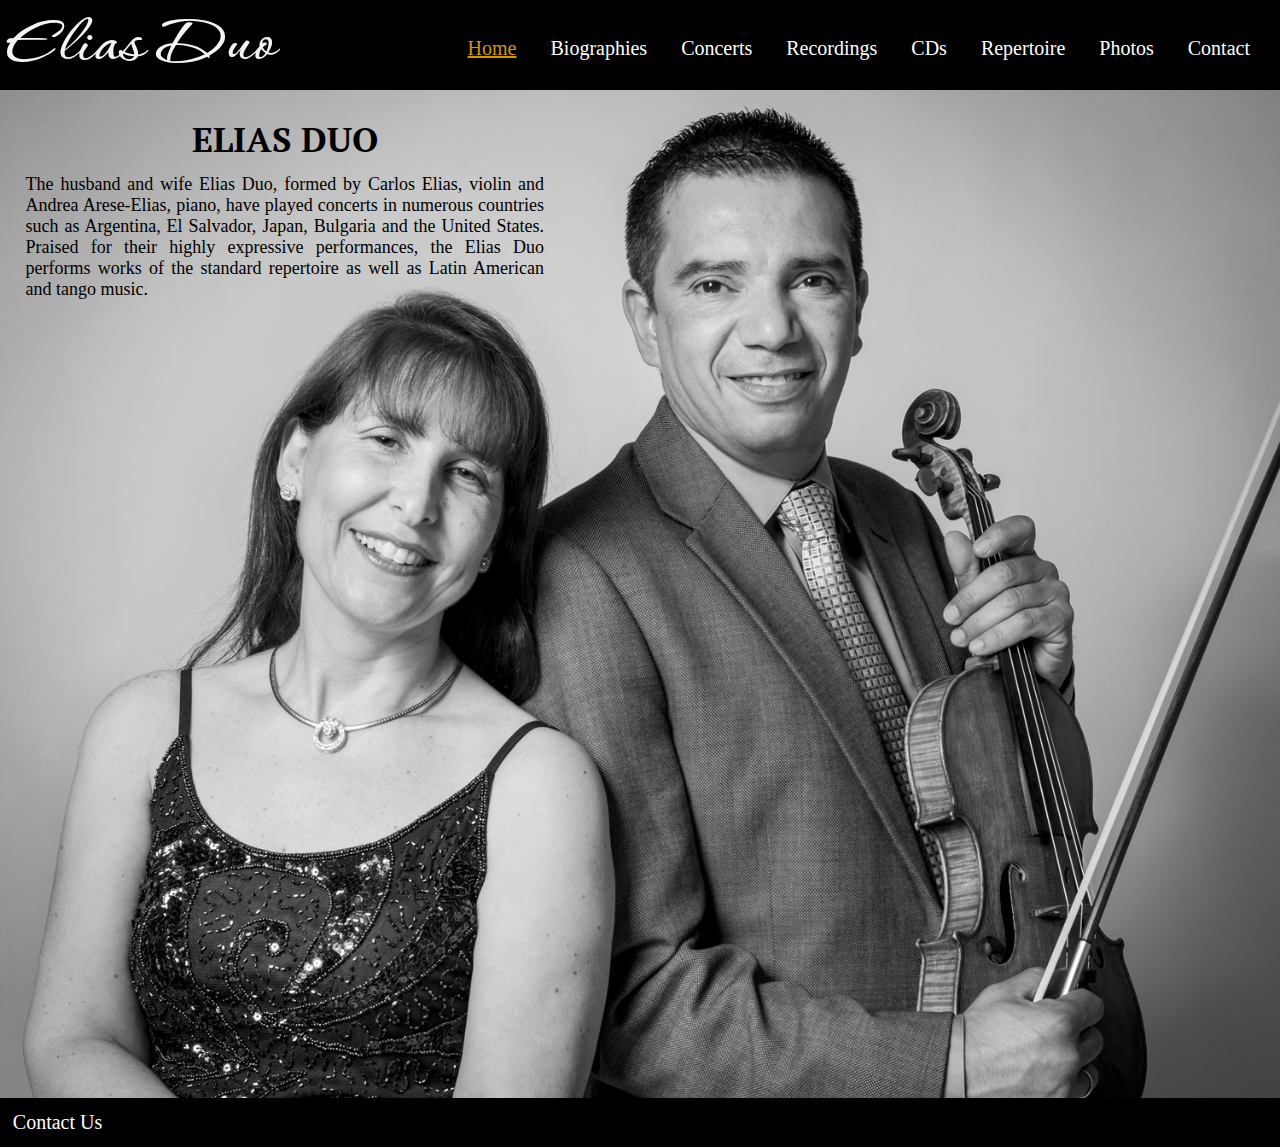
<file: index.html>
<!DOCTYPE html>
<html lang="en-US">
<head>
  <meta http-equiv="Content-Type" content="text/html; charset=utf-8" />
  <title>Elias Duo</title>
  <link href="css/main.css" rel="stylesheet">
  <link href="css/index.css" rel="stylesheet">
  <link REL="SHORTCUT ICON" HREF="favicon.ico">
  <script type="text/javascript" src="main.js"></script>
</head>

<body>
  <div class="doc-container">
    <header class="navbar">
      <h1>
        <a class="brand" href="index.html">Elias Duo</a>
      </h1>
      <nav>
        <a class="nav-item active-item" href="index.html">Home</a>
        <a class="nav-item" href="bios.html">Biographies</a>
        <a class="nav-item" href="concerts.html">Concerts</a>
        <a class="nav-item" href="recordings.html">Recordings</a>
        <a class="nav-item" href="cds.html">CDs</a>

        <div class="nav-item rep-dropdown">
          <a id="rep-drop" onclick="toggleRepertoire()">Repertoire</a>
          <div id="rep-navcontent" class="rep-content nav-item">
            <a class="nav-item" href="violinpiano.html">Violin & Piano</a>
            <br>
            <a class="nav-item" href="vsolo.html">Violin Solo</a>
            <br>
            <a class="nav-item" href="pconcerto.html">Piano Concerto</a>
            <br>
            <a class="nav-item" href="psolo.html">Piano Solo</a>
          </div>
        </div>
        
        <a class="nav-item" href="photos.html">Photos</a>
        <a class="nav-item" href="contact.html">Contact</a>
    </nav>
    </header>

    <main title="Welcome screen content">
        <div id="welcomeScreen">
        <h1 id="init-title">ELIAS DUO</h1>
        <p class="init-info">The husband and wife Elias Duo, formed by Carlos Elias, violin and Andrea Arese-Elias, 
          piano, have played concerts in numerous countries such as Argentina, El Salvador, Japan, 
          Bulgaria and the United States. Praised for their highly expressive performances, 
          the Elias Duo performs works of the standard repertoire as well as Latin American 
          and tango music.
        </p>
        <img id="cover-img" src="img/main_image_ac.jpg" alt="Andrea and Carlos Elias, The Elias Duo"></img>
      </div>
    </main>

    <footer class="navbar">
      <nav>
        <a class="nav-item" href="contact.html">Contact Us</a>
      </nav>
    </footer>
  </div>
</body>
</html>
</file>
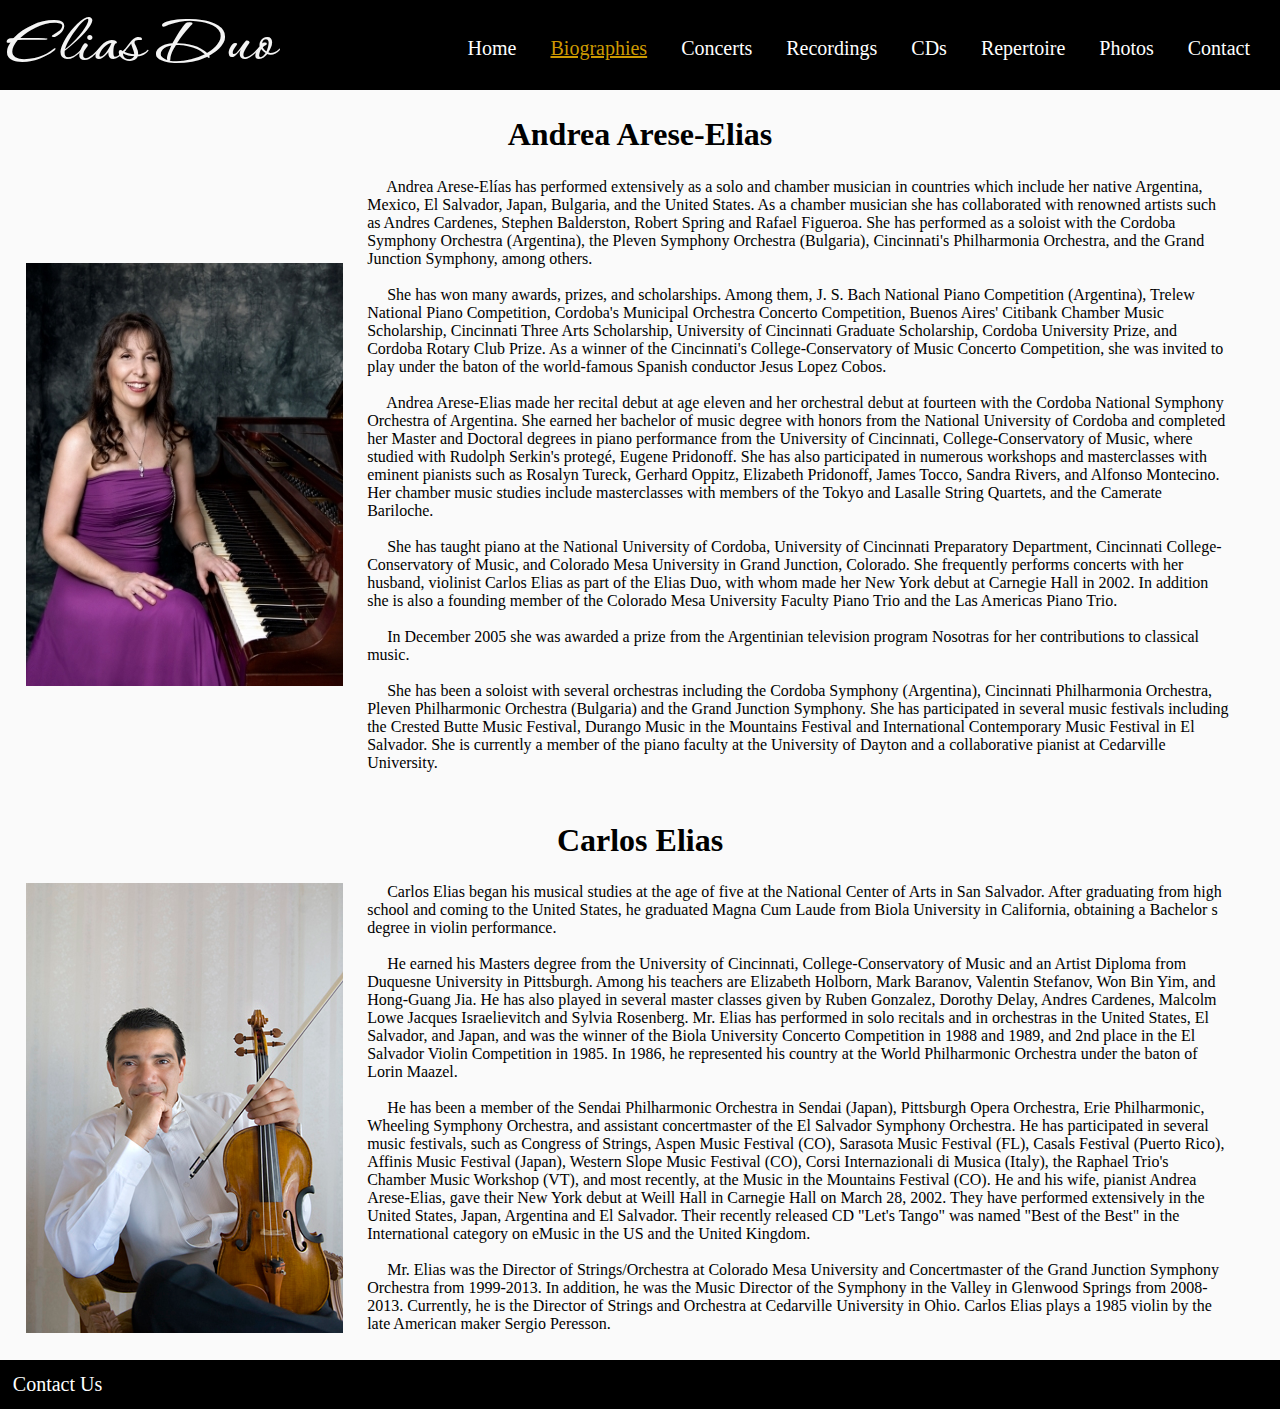
<file: bios.html>
<!DOCTYPE html>
<html lang="en-US">
<head>
  <meta http-equiv="Content-Type" content="text/html; charset=utf-8" />
  <title>Biographies</title>
  <link href="css/main.css" rel="stylesheet">
  <link href="css/bios.css" rel="stylesheet">
  <link REL="SHORTCUT ICON" HREF="favicon.ico">
  <script type="text/javascript" src="main.js"></script>
</head>

<body>
  <div class="doc-container">
    <header class="navbar">
      <h1>
        <a class="brand" href="index.html">Elias Duo</a>
      </h1>
      <nav>
        <a class="nav-item" href="index.html">Home</a>
        <a class="nav-item active-item" href="bios.html">Biographies</a>
        <a class="nav-item" href="concerts.html">Concerts</a>
        <a class="nav-item" href="recordings.html">Recordings</a>
        <a class="nav-item" href="cds.html">CDs</a>

        <div class="nav-item rep-dropdown">
          <a id="rep-drop" onclick="toggleRepertoire()">Repertoire</a>
          <div id="rep-navcontent" class="rep-content nav-item">
            <a class="nav-item" href="violinpiano.html">Violin & Piano</a>
            <br>
            <a class="nav-item" href="vsolo.html">Violin Solo</a>
            <br>
            <a class="nav-item" href="pconcerto.html">Piano Concerto</a>
            <br>
            <a class="nav-item" href="psolo.html">Piano Solo</a>
          </div>
        </div>
        
        <a class="nav-item" href="photos.html">Photos</a>
        <a class="nav-item" href="contact.html">Contact</a>
    </nav>
    </header>

    <main>
      <div class="bio-container">
        <div>
          <h1 class="bio-nameplate">Andrea Arese-Elias</h1>
        </div>
        <div class="container"> 
          <img class="bio-img" src="img/andrea8.jpg" alt="Andrea Arese-Elias">
            <p class="bio-text">
              &emsp; Andrea Arese-Elías has performed extensively as a solo and chamber musician in countries which 
              include her native Argentina, Mexico, El Salvador, Japan, Bulgaria, and the United States. As a chamber 
              musician she has collaborated with renowned artists such as Andres Cardenes, Stephen Balderston, Robert 
              Spring and Rafael Figueroa. She has performed as a soloist with the Cordoba Symphony Orchestra (Argentina), 
              the Pleven Symphony Orchestra (Bulgaria), Cincinnati's Philharmonia Orchestra, and the Grand Junction Symphony, 
              among others.
              <br><br> 
              &emsp; She has won many awards, prizes, and scholarships. Among them, J. S. Bach National Piano Competition 
              (Argentina), Trelew National Piano Competition, Cordoba's Municipal Orchestra Concerto Competition, 
              Buenos Aires' Citibank Chamber Music Scholarship, Cincinnati Three Arts Scholarship, University of 
              Cincinnati Graduate Scholarship, Cordoba University Prize, and Cordoba Rotary Club Prize. As a winner of the 
              Cincinnati's College-Conservatory of Music Concerto Competition, she was invited to play under the baton of 
              the world-famous Spanish conductor Jesus Lopez Cobos.
              <br><br>
              &emsp; Andrea Arese-Elias made her recital debut at age eleven and her orchestral debut at fourteen with the Cordoba 
              National Symphony Orchestra of Argentina. She earned her bachelor of music degree with honors from the National 
              University of Cordoba and completed her Master and Doctoral degrees in piano performance from the University of 
              Cincinnati, College-Conservatory of Music, where studied with Rudolph Serkin's protegé, Eugene Pridonoff. She has 
              also participated in numerous workshops and masterclasses with eminent pianists such as Rosalyn Tureck, Gerhard Oppitz, 
              Elizabeth Pridonoff, James Tocco, Sandra Rivers, and Alfonso Montecino. Her chamber music studies include masterclasses 
              with members of the Tokyo and Lasalle String Quartets, and the Camerate Bariloche.
              <br><br>
              &emsp; She has taught piano at the National University of Cordoba, University of Cincinnati Preparatory Department, Cincinnati 
              College-Conservatory of Music, and Colorado Mesa University in Grand Junction, Colorado. She frequently performs 
              concerts with her husband, violinist Carlos Elias as part of the Elias Duo, with whom made her New York debut at 
              Carnegie Hall in 2002. In addition she is also a founding member of the Colorado Mesa University Faculty Piano 
              Trio and the Las Americas Piano Trio.
              <br><br>
              &emsp; In December 2005 she was awarded a prize from the Argentinian television program Nosotras for her contributions to classical music.
              <br><br>
              &emsp; She has been a soloist with several orchestras including the Cordoba Symphony (Argentina), Cincinnati 
              Philharmonia Orchestra, Pleven Philharmonic Orchestra (Bulgaria) and the Grand Junction Symphony. She has 
              participated in several music festivals including the Crested Butte Music Festival, Durango Music in the 
              Mountains Festival and International Contemporary Music Festival in El Salvador. She is currently a member 
              of the piano faculty at the University of Dayton and a collaborative pianist at Cedarville University.
            </p>
        </div>
      </div>

      <div class="bio-container">
        <div>
          <h1 class="bio-nameplate">Carlos Elias</h1>
        </div>
        <div class="container">
          <img class="bio-img" src="img/old_imgs/c6.jpg" alt="Carlos Elias">
          <p class="bio-text">
            &emsp; Carlos Elias began his musical studies at the age of five at the National Center of Arts in San Salvador. 
            After graduating from high school and coming to the United States, he graduated Magna Cum Laude from Biola 
            University in California, obtaining a Bachelor s degree in violin performance.
            <br><br>
            &emsp; He earned his Masters degree from the University of Cincinnati, College-Conservatory of Music and an Artist 
            Diploma from Duquesne University in Pittsburgh. Among his teachers are Elizabeth Holborn, Mark Baranov, 
            Valentin Stefanov, Won Bin Yim, and Hong-Guang Jia. He has also played in several master classes given by 
            Ruben Gonzalez, Dorothy Delay, Andres Cardenes, Malcolm Lowe Jacques Israelievitch and Sylvia Rosenberg. 
            Mr. Elias has performed in solo recitals and in orchestras in the United States, El Salvador, and Japan, 
            and was the winner of the Biola University Concerto Competition in 1988 and 1989, and 2nd place in the 
            El Salvador Violin Competition in 1985. In 1986, he represented his country at the World Philharmonic 
            Orchestra under the baton of Lorin Maazel.
            <br><br>
            &emsp; He has been a member of the Sendai Philharmonic Orchestra in Sendai (Japan), Pittsburgh Opera Orchestra, 
            Erie Philharmonic, Wheeling Symphony Orchestra, and assistant concertmaster of the El Salvador Symphony Orchestra. 
            He has participated in several music festivals, such as Congress of Strings, Aspen Music Festival (CO), 
            Sarasota Music Festival (FL), Casals Festival (Puerto Rico), Affinis Music Festival (Japan), Western Slope 
            Music Festival (CO), Corsi Internazionali di Musica (Italy), the Raphael Trio's Chamber Music Workshop (VT), and 
            most recently, at the Music in the Mountains Festival (CO).  He and his wife, pianist Andrea Arese-Elias, gave 
            their New York debut at Weill Hall in Carnegie Hall on March 28, 2002. They have performed extensively in the 
            United States, Japan, Argentina and El Salvador.  Their recently released CD "Let's Tango" was named 
            "Best of the Best" in the International category on eMusic in the US and the United Kingdom.
            <br><br>
            &emsp; Mr. Elias was the Director of Strings/Orchestra at Colorado Mesa University and Concertmaster of the Grand Junction 
            Symphony Orchestra from 1999-2013. In addition, he was the Music Director of the Symphony in the Valley in Glenwood 
            Springs from 2008-2013. Currently, he is the Director of Strings and Orchestra at Cedarville University in Ohio. 
            Carlos Elias plays a 1985 violin by the late American maker Sergio Peresson.
          </p>

        </div>
      </div>
    </main>

    <footer class="navbar">
      <nav>
        <a class="nav-item" href="contact.html">Contact Us</a>
      </nav>
    </footer>
  </div>
</body>
</html>
</file>
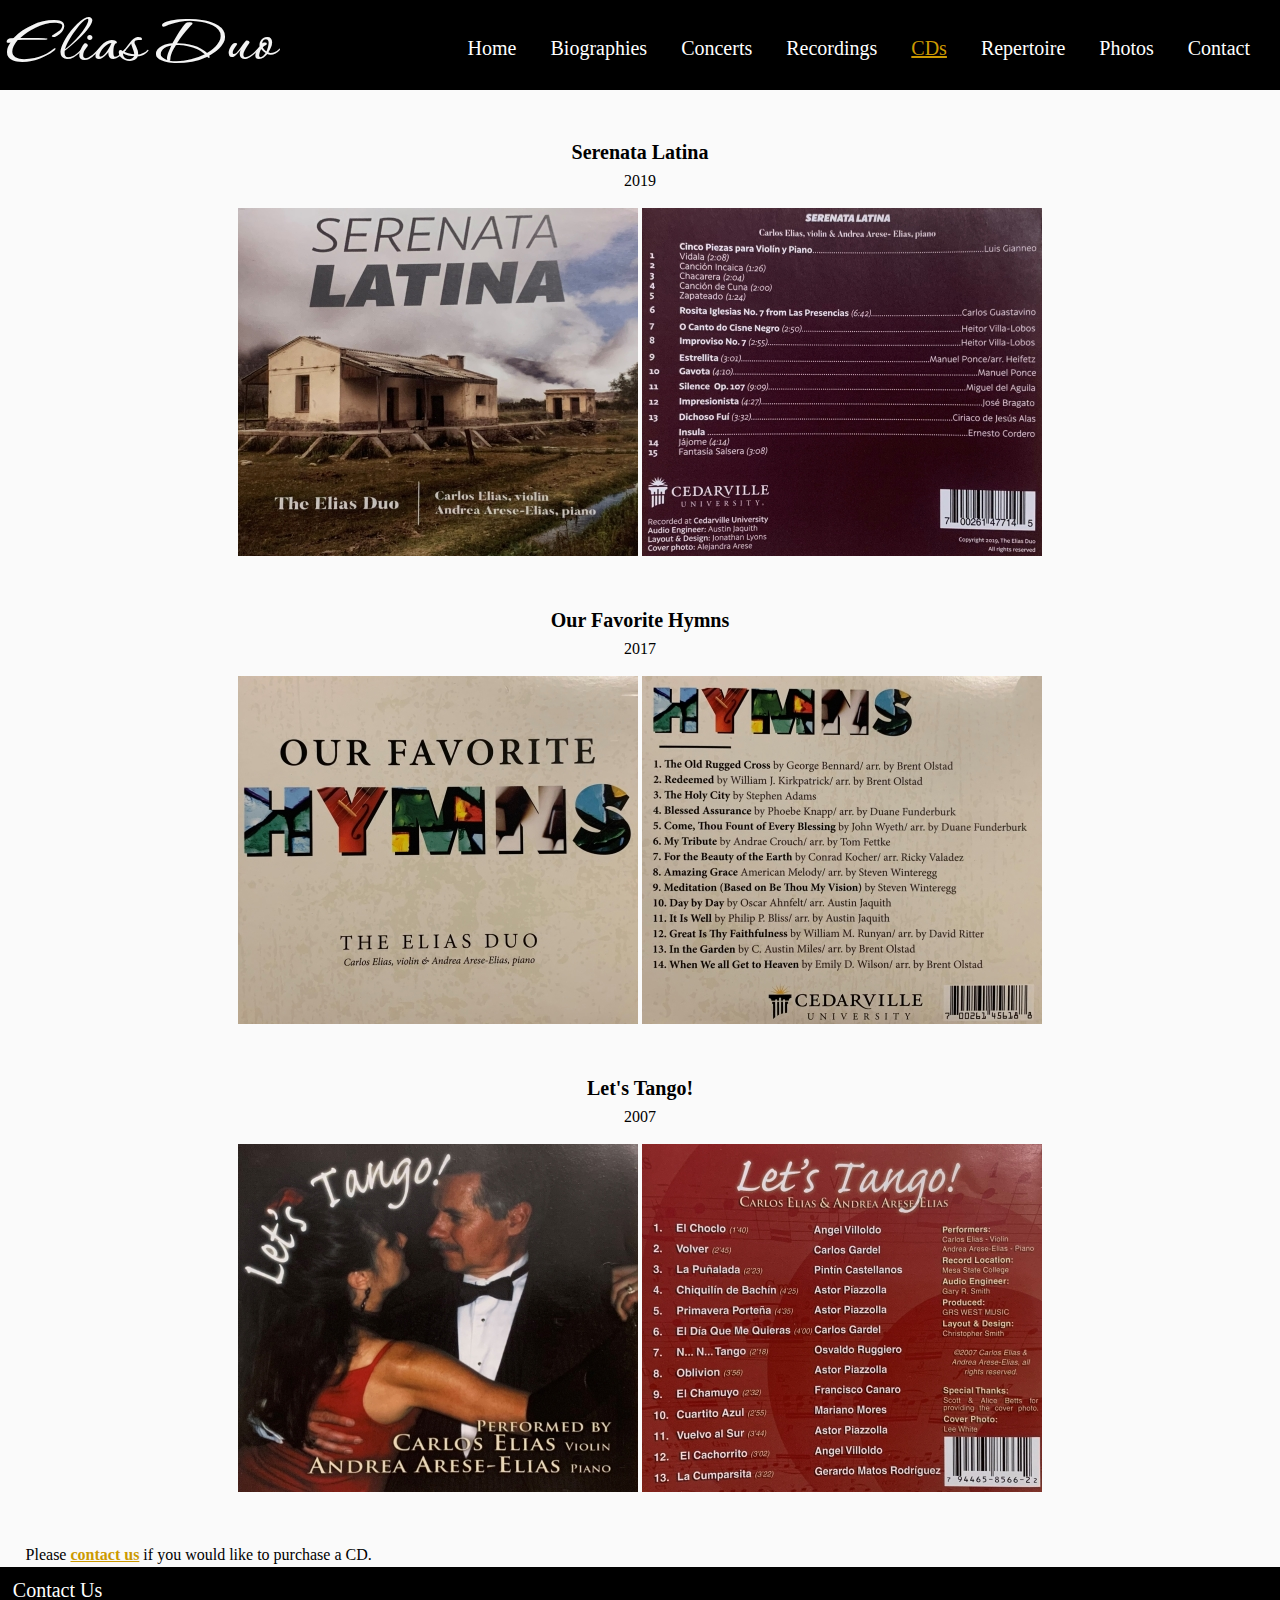
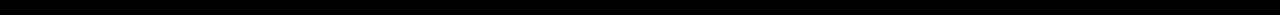
<file: cds.html>
<!DOCTYPE html>
<html lang="en-US">
<head>
    <meta http-equiv="Content-Type" content="text/html; charset=utf-8" />
    <title>CDs</title>
    <link href="css/main.css" rel="stylesheet" type="text/css"/>
    <link href="css/cds.css" rel="stylesheet">
    <link REL="SHORTCUT ICON" HREF="favicon.ico">
    <script type="text/javascript" src="main.js"></script>
</head>

<body>
  <div class="doc-container">
    <header class="navbar">
        <h1>
          <a class="brand" href="index.html">Elias Duo</a>
        </h1>
        <nav>
          <a class="nav-item" href="index.html">Home</a>
          <a class="nav-item" href="bios.html">Biographies</a>
          <a class="nav-item" href="concerts.html">Concerts</a>
          <a class="nav-item" href="recordings.html">Recordings</a>
          <a class="nav-item active-item" href="cds.html">CDs</a>
    
          <div class="nav-item rep-dropdown">
            <a id="rep-drop" onclick="toggleRepertoire()">Repertoire</a>
            <div id="rep-navcontent" class="rep-content nav-item">
              <a class="nav-item" href="violinpiano.html">Violin & Piano</a>
              <br>
              <a class="nav-item" href="vsolo.html">Violin Solo</a>
              <br>
              <a class="nav-item" href="pconcerto.html">Piano Concerto</a>
              <br>
              <a class="nav-item" href="psolo.html">Piano Solo</a>
            </div>
          </div>
          
          <a class="nav-item" href="photos.html">Photos</a>
          <a class="nav-item" href="contact.html">Contact</a>
      </nav>
      </header>

    <main>
      <div class="cd-container">

          <div class="cd-card">
              <p class="cd-title">Serenata Latina</p> 
              <p>2019</p><br>
              <img src="img/serenata_front.jpg" alt="Serenata Latina - Front Cover">
              <img src="img/serenata_back.jpg" alt="Serenata Latina - Back Cover">

          </div>

          <div class="cd-card">
              <p class="cd-title">Our Favorite Hymns</p>
              <p>2017</p><br>
              <img src="img/hymns_front.jpg" alt="Our Favorite Hymns - Front Cover">
              <img src="img/hymns_back.jpg" alt="Our Favorite Hymns - Back Cover">
  
          </div>
          
          <div class="cd-card">
              <p class="cd-title">Let's Tango!</p>
              <p>2007</p><br>
              <img src="img/tango_front.jpg" alt="Let's Tango - Front Cover">
              <img src="img/tango_back.jpg" alt="Let's Tango - Back Cover">

          </div>
      </div>

      <div class="cd-contact">
          Please <a class="cd-link" href="contact.html">contact us</a> if you would like to purchase a CD.
      </div>
    </main>

    <footer class="navbar">
        <nav>
          <a class="nav-item" href="contact.html">Contact Us</a>
        </nav>
    </footer>
  </div>
</body>
</html>
</file>
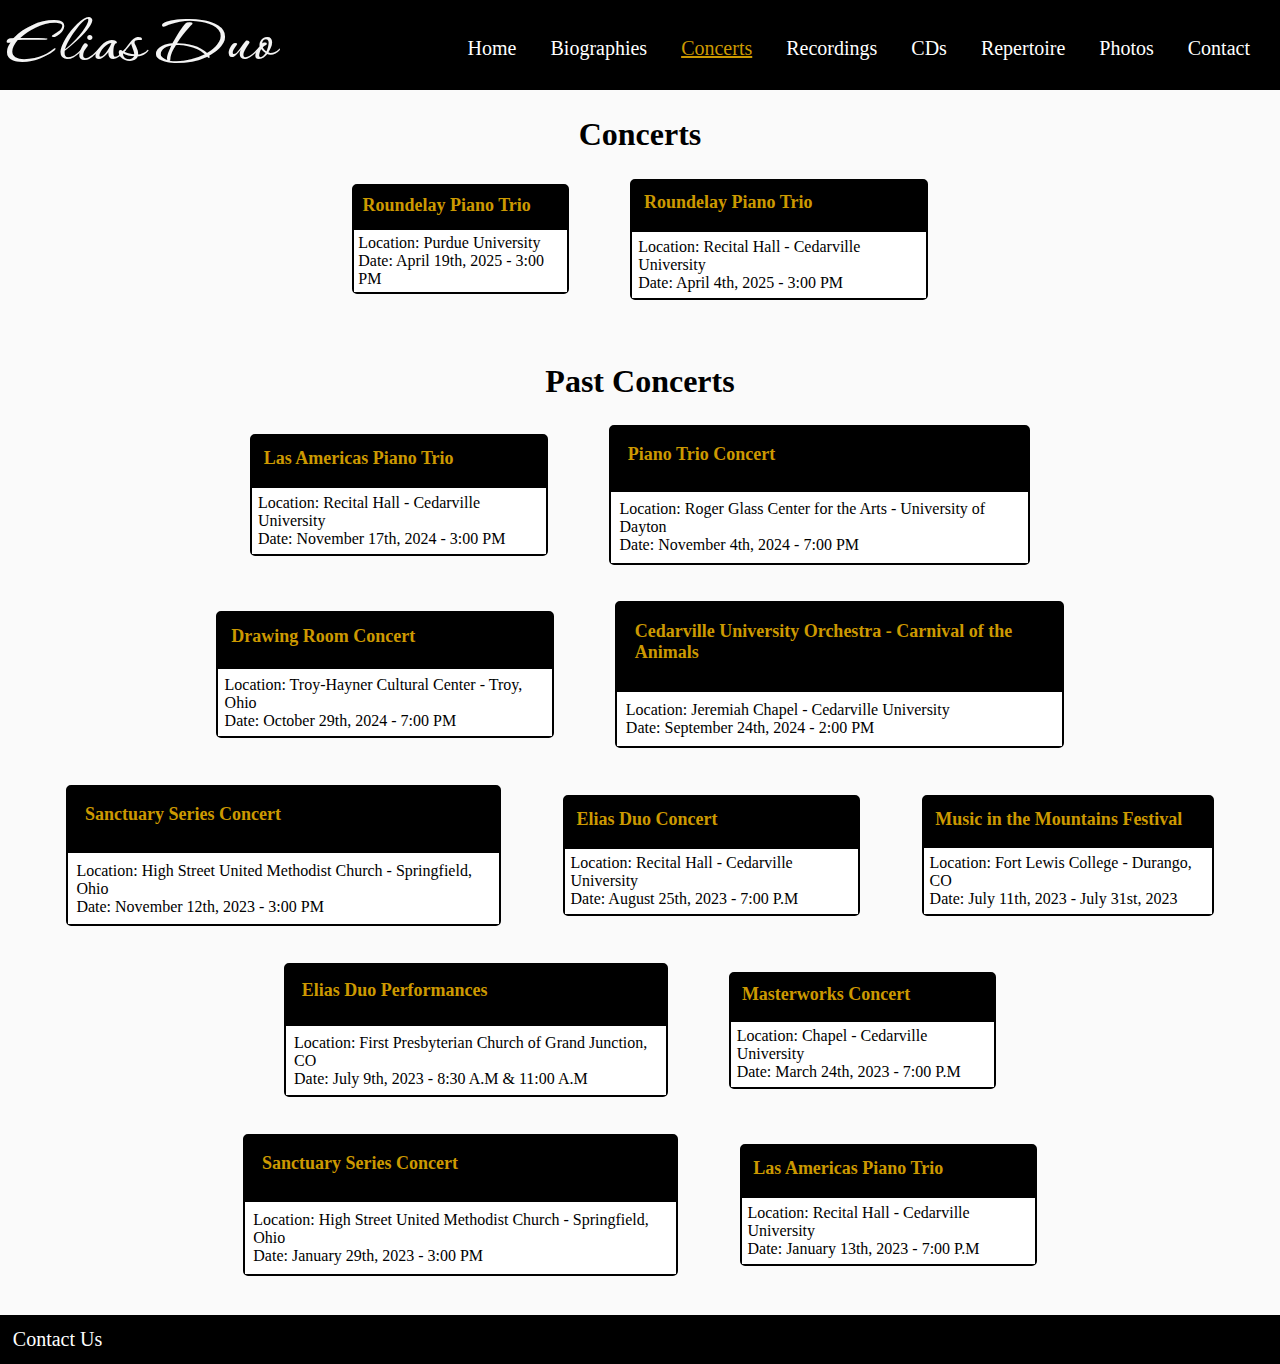
<file: concerts.html>
<!DOCTYPE html>
<html lang="en-US">
<head>
  <meta http-equiv="Content-Type" content="text/html; charset=utf-8" />
  <title>Concerts</title>
  <link href="css/main.css" rel="stylesheet">
  <link href="css/concerts.css" rel="stylesheet">
  <link REL="SHORTCUT ICON" HREF="favicon.ico">
  <script type="text/javascript" src="main.js"></script>
</head>

<body>
  <div class="doc-container">
    <header class="navbar">
      <h1>
        <a class="brand" href="index.html">Elias Duo</a>
      </h1>
      <nav>
        <a class="nav-item" href="index.html">Home</a>
        <a class="nav-item" href="bios.html">Biographies</a>
        <a class="nav-item active-item" href="concerts.html">Concerts</a>
        <a class="nav-item" href="recordings.html">Recordings</a>
        <a class="nav-item" href="cds.html">CDs</a>

        <div class="nav-item rep-dropdown">
          <a id="rep-drop" onclick="toggleRepertoire()">Repertoire</a>
          <div id="rep-navcontent" class="rep-content nav-item">
            <a class="nav-item" href="violinpiano.html">Violin & Piano</a>
            <br>
            <a class="nav-item" href="vsolo.html">Violin Solo</a>
            <br>
            <a class="nav-item" href="pconcerto.html">Piano Concerto</a>
            <br>
            <a class="nav-item" href="psolo.html">Piano Solo</a>
          </div>
        </div>
        
        <a class="nav-item" href="photos.html">Photos</a>
        <a class="nav-item" href="contact.html">Contact</a>
    </nav>
    </header>

    <main>
      <div>
        <h1 class="gen-nameplate">Concerts</h1>
      </div>
      <div class="concert-container">

        <div class="concert-card">
          <p class="concert-title">Roundelay Piano Trio</p>
          <div class="concert-info">
            <p class="concert-location">Location: Purdue University</p>
            <p class="concert-date">Date: April 19th, 2025 - 3:00 PM</p>
            <p class="concert-desc" hidden>Description</p>
          </div>
        </div>

        <div class="concert-card">
          <p class="concert-title">Roundelay Piano Trio</p>
          <div class="concert-info">
            <p class="concert-location">Location: Recital Hall - Cedarville University</p>
            <p class="concert-date">Date: April 4th, 2025 - 3:00 PM</p>
            <p class="concert-desc" hidden>Description</p>
          </div>
        </div>


      </div>
      <div>
        <h1 class="gen-nameplate">Past Concerts</h1>
      </div>

      <div class="concert-container">

        <div class="concert-card">
          <p class="concert-title">Las Americas Piano Trio</p>
          <div class="concert-info">
            <p class="concert-location">Location: Recital Hall - Cedarville University</p>
            <p class="concert-date">Date: November 17th, 2024 - 3:00 PM</p>
            <p class="concert-desc" hidden>Description</p>
          </div>
        </div>
        <div class="concert-card">
          <p class="concert-title">Piano Trio Concert</p>
          <div class="concert-info">
            <p class="concert-location">Location: Roger Glass Center for the Arts - University of Dayton</p>
            <p class="concert-date">Date: November 4th, 2024 - 7:00 PM</p>
            <p class="concert-desc" hidden>Description</p>
          </div>
        </div>
        <div class="concert-card">
          <p class="concert-title">Drawing Room Concert</p>
          <div class="concert-info">
            <p class="concert-location">Location: Troy-Hayner Cultural Center - Troy, Ohio</p>
            <p class="concert-date">Date: October 29th, 2024 - 7:00 PM</p>
            <p class="concert-desc" hidden>Description</p>
          </div>
        </div>

        <div class="concert-card">
          <p class="concert-title">Cedarville University Orchestra - Carnival of the Animals</p>
          <div class="concert-info">
            <p class="concert-location">Location: Jeremiah Chapel - Cedarville University</p>
            <p class="concert-date">Date: September 24th, 2024 - 2:00 PM</p>
            <p class="concert-desc" hidden>Description</p>
          </div>
        </div>

        <div class="concert-card">
          <p class="concert-title">Sanctuary Series Concert</p>
          <div class="concert-info">
            <p class="concert-location">Location: High Street United Methodist Church - Springfield, Ohio</p>
            <p class="concert-date">Date: November 12th, 2023 - 3:00 PM</p>
            <p class="concert-desc" hidden>Description</p>
          </div>
        </div>
        <div class="concert-card">
          <p class="concert-title">Elias Duo Concert</p>
          <div class="concert-info">
            <p class="concert-location">Location: Recital Hall - Cedarville University</p>
            <p class="concert-date">Date: August 25th, 2023 - 7:00 P.M</p>
            <p class="concert-desc" hidden>Description</p>
          </div>
        </div>
        <div class="concert-card">
          <p class="concert-title">Music in the Mountains Festival</p>
          <div class="concert-info">
            <p class="concert-location">Location: Fort Lewis College - Durango, CO</p>
            <p class="concert-date">Date: July 11th, 2023 - July 31st, 2023</p>
            <p class="concert-desc" hidden>Description</p>
          </div>
        </div>
        <div class="concert-card">
          <p class="concert-title">Elias Duo Performances</p>
          <div class="concert-info">
            <p class="concert-location">Location: First Presbyterian Church of Grand Junction, CO</p>
            <p class="concert-date">Date: July 9th, 2023 - 8:30 A.M & 11:00 A.M</p>
            <p class="concert-desc" hidden>Description</p>
          </div>
        </div>
        <div class="concert-card">
          <p class="concert-title">Masterworks Concert</p>
          <div class="concert-info">
            <p class="concert-location">Location: Chapel - Cedarville University</p>
            <p class="concert-date">Date: March 24th, 2023 - 7:00 P.M</p>
            <p class="concert-desc" hidden>Description</p>
          </div>
        </div>
        <div class="concert-card">
          <p class="concert-title">Sanctuary Series Concert</p>
          <div class="concert-info">
            <p class="concert-location">Location: High Street United Methodist Church - Springfield, Ohio</p>
            <p class="concert-date">Date: January 29th, 2023 - 3:00 PM</p>
            <p class="concert-desc" hidden>Description</p>
          </div>
        </div>
        <div class="concert-card">
          <p class="concert-title">Las Americas Piano Trio</p>
          <div class="concert-info">
            <p class="concert-location">Location: Recital Hall - Cedarville University</p>
            <p class="concert-date">Date: January 13th, 2023 - 7:00 P.M</p>
            <p class="concert-desc" hidden>Description</p>
          </div>
        </div>
      </div>

    </main>
    
    <footer class="navbar">
      <nav>
        <a class="nav-item" href="contact.html">Contact Us</a>
      </nav>
    </footer>
  </div>
</body>
</html>
</file>
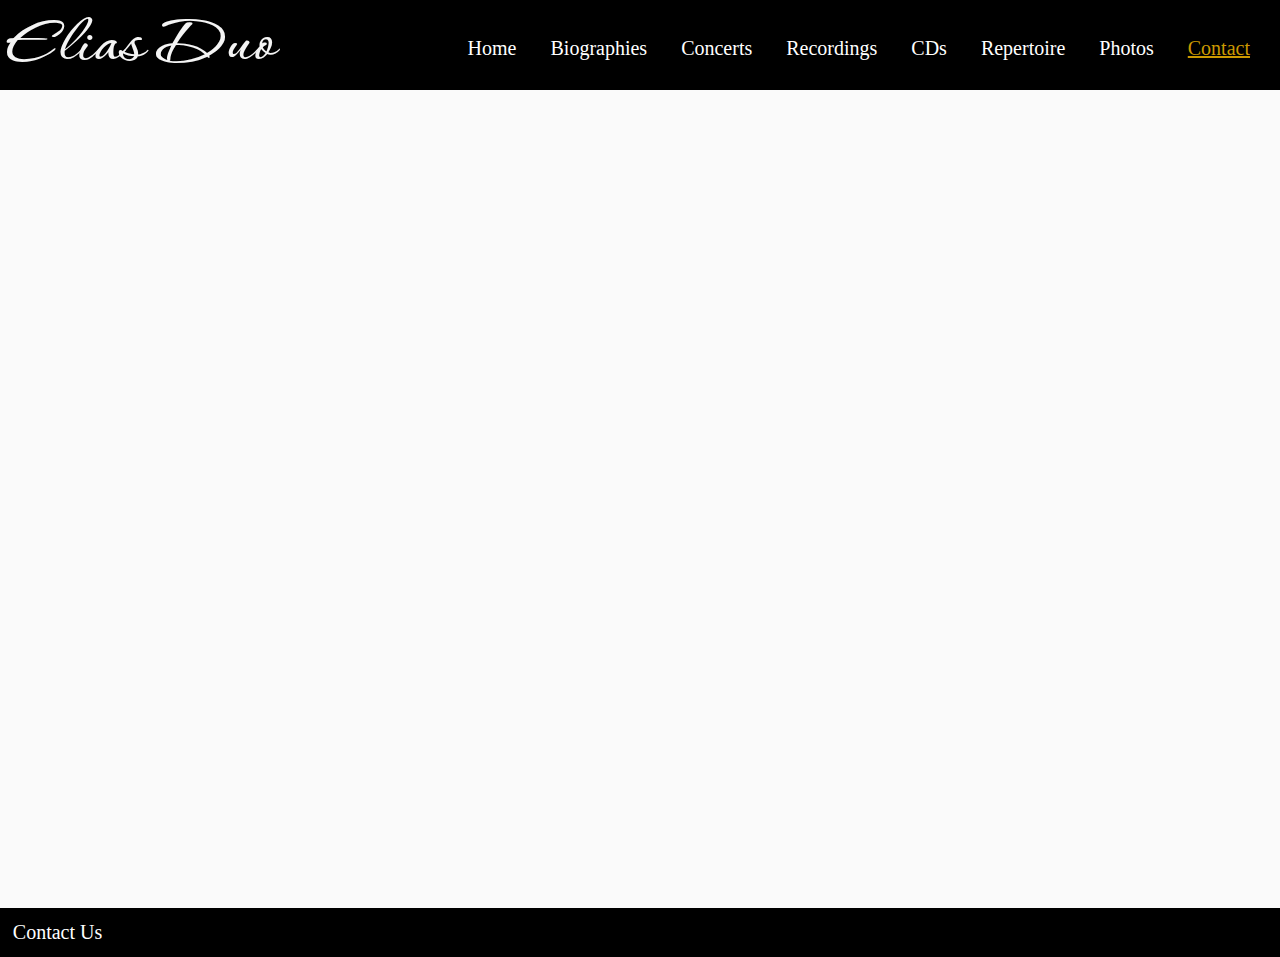
<file: contact.html>
<!DOCTYPE html>
<html lang="en-US">
<head>
  <meta http-equiv="Content-Type" content="text/html; charset=utf-8" />
  <title>Contact</title>
  <link href="css/main.css" rel="stylesheet">
  <link href="css/contact.css" rel="stylesheet">
  <link REL="SHORTCUT ICON" HREF="favicon.ico">
  <script type="text/javascript" src="main.js"></script>
</head>

<body>
  <div class="doc-container">
    <header class="navbar">
      <h1>
        <a class="brand" href="index.html">Elias Duo</a>
      </h1>
      <nav>
        <a class="nav-item" href="index.html">Home</a>
        <a class="nav-item" href="bios.html">Biographies</a>
        <a class="nav-item" href="concerts.html">Concerts</a>
        <a class="nav-item" href="recordings.html">Recordings</a>
        <a class="nav-item" href="cds.html">CDs</a>

        <div class="nav-item rep-dropdown">
          <a id="rep-drop" onclick="toggleRepertoire()">Repertoire</a>
          <div id="rep-navcontent" class="rep-content nav-item">
            <a class="nav-item" href="violinpiano.html">Violin & Piano</a>
            <br>
            <a class="nav-item" href="vsolo.html">Violin Solo</a>
            <br>
            <a class="nav-item" href="pconcerto.html">Piano Concerto</a>
            <br>
            <a class="nav-item" href="psolo.html">Piano Solo</a>
          </div>
        </div>
        
        <a class="nav-item" href="photos.html">Photos</a>
        <a class="nav-item active-item" href="contact.html">Contact</a>
    </nav>
    </header>

    <main>
      <div class="contact-main">

        <iframe src="https://docs.google.com/forms/d/e/1FAIpQLSeKPHbBIJcCQsWqashEbYo8ad_TUwywS1syb1EPDI8aTdbCgA/viewform?embedded=true" 
          width="640" height="709" frameborder="0" marginheight="0" marginwidth="0" title="Elias Duo Contact Form">Loading…
        </iframe>


      </div>
    </main>

      <footer class="navbar">
        <nav>
          <a class="nav-item" href="contact.html">Contact Us</a>
        </nav>
      </footer>
  </div>
</body>
</html>
</file>
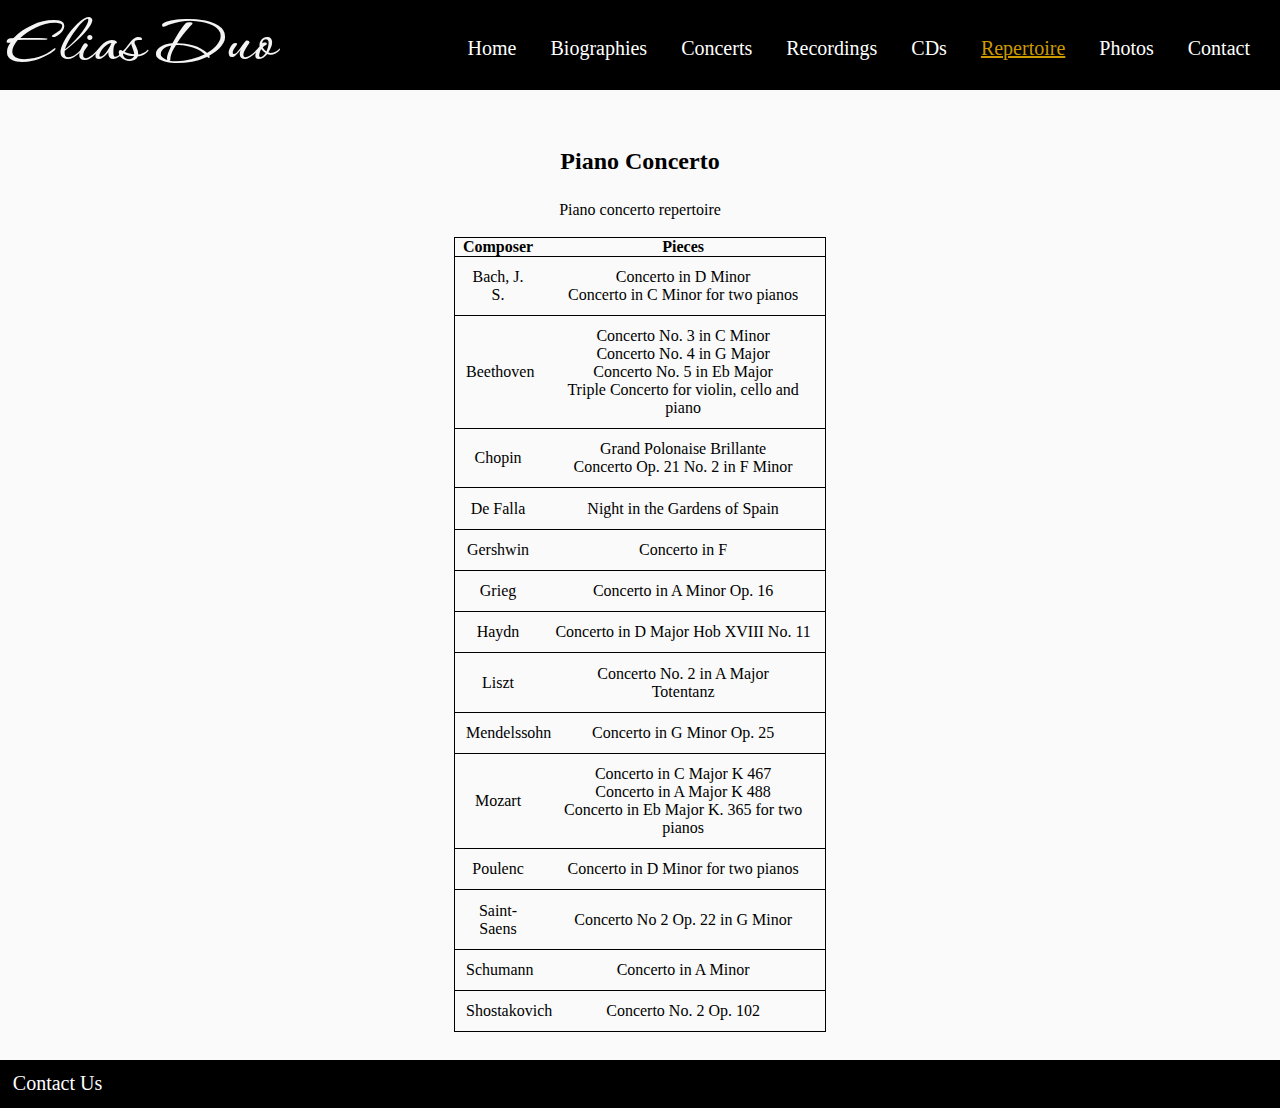
<file: pconcerto.html>
<!DOCTYPE html>
<html lang="en-US">
<head>

  <meta http-equiv="Content-Type" content="text/html; charset=utf-8" />
  <title>Piano Concerto</title>
  <link href="css/main.css" rel="stylesheet">
  <link href="css/repetoire.css" rel="stylesheet">
  <link REL="SHORTCUT ICON" HREF="favicon.ico">
  <script type="text/javascript" src="main.js"></script>
</head>
<body>
    <div class="doc-container">
        <header class="navbar">
            <h1>
            <a class="brand" href="index.html">Elias Duo</a>
            </h1>
            <nav>
            <a class="nav-item" href="index.html">Home</a>
            <a class="nav-item" href="bios.html">Biographies</a>
            <a class="nav-item" href="concerts.html">Concerts</a>
            <a class="nav-item" href="recordings.html">Recordings</a>
            <a class="nav-item" href="cds.html">CDs</a>
        
            <div class="nav-item rep-dropdown">
                <a id="rep-drop" onclick="toggleRepertoire()" class="active-item">Repertoire</a>
                <div id="rep-navcontent" class="rep-content nav-item">
                  <a class="nav-item" href="violinpiano.html">Violin & Piano</a>
                  <br>
                  <a class="nav-item" href="vsolo.html">Violin Solo</a>
                  <br>
                  <a class="nav-item active-item" href="pconcerto.html">Piano Concerto</a>
                  <br>
                  <a class="nav-item" href="psolo.html">Piano Solo</a>
                </div>
              </div>
            
            <a class="nav-item" href="photos.html">Photos</a>
            <a class="nav-item" href="contact.html">Contact</a>
        </nav>
        </header>

        <main>
        <div class="rep-container">

            <div class="rep-card">
                <h2 class="rep-hdr">Piano Concerto</h2><br>
                <caption>Piano concerto repertoire</caption><br><br>
                <table id="pianoConcertRep" class="rep-table">
                    <tr>
                        <th>Composer</th>
                        <th>Pieces</th>
                    </tr>
                    <tr>
                        <td>Bach, J. S.</td>
                        <td>Concerto in D Minor<br/>Concerto in C Minor for two pianos</td>
                    </tr>
                    <tr>
                        <td>Beethoven</td>
                        <td>Concerto No. 3 in C Minor<br/>Concerto No. 4 in G Major<br/>Concerto No. 5 in Eb Major<br/>Triple Concerto for violin, cello and piano</td>
                    </tr>
                    <tr>
                        <td>Chopin</td>
                        <td>Grand Polonaise Brillante<br/>Concerto Op. 21 No. 2 in F Minor</td>
                    </tr>
                    <tr>
                        <td>De Falla</td>
                        <td>Night in the Gardens of Spain</td>
                    </tr>
                    <tr>
                        <td>Gershwin</td>
                        <td>Concerto in F</td>
                    </tr>
                    <tr>
                        <td>Grieg</td>
                        <td>Concerto in A Minor Op. 16</td>
                    </tr>
                    <tr>
                        <td>Haydn</td>
                        <td>Concerto in D Major Hob XVIII No. 11</td>
                    </tr>
                    <tr>
                        <td>Liszt</td>
                        <td>Concerto No. 2 in A Major<br/>Totentanz</td>
                    </tr>
                    <tr>
                        <td>Mendelssohn</td>
                        <td>Concerto in G Minor Op. 25</td>
                    </tr>
                    <tr>
                        <td>Mozart</td>
                        <td>Concerto in C Major K 467<br/>Concerto in A Major K 488<br/>Concerto in Eb Major K. 365 for two pianos</td>
                    </tr>
                    <tr>
                        <td>Poulenc</td>
                        <td>Concerto in D Minor for two pianos</td>
                    </tr>
                    <tr>
                        <td>Saint-Saens</td>
                        <td>Concerto No 2 Op. 22 in G Minor</td>
                    </tr>
                    <tr>
                        <td>Schumann</td>
                        <td>Concerto in A Minor</td>
                    </tr>
                    <tr>
                        <td>Shostakovich</td>
                        <td>Concerto No. 2 Op. 102</td>
                    </tr>
                </table>
            </div>
        </div>
        </main>

        <footer class="navbar">
            <nav>
            <a class="nav-item" href="contact.html">Contact Us</a>
            </nav>
        </footer>

    </div>
</body>
</html>
</file>
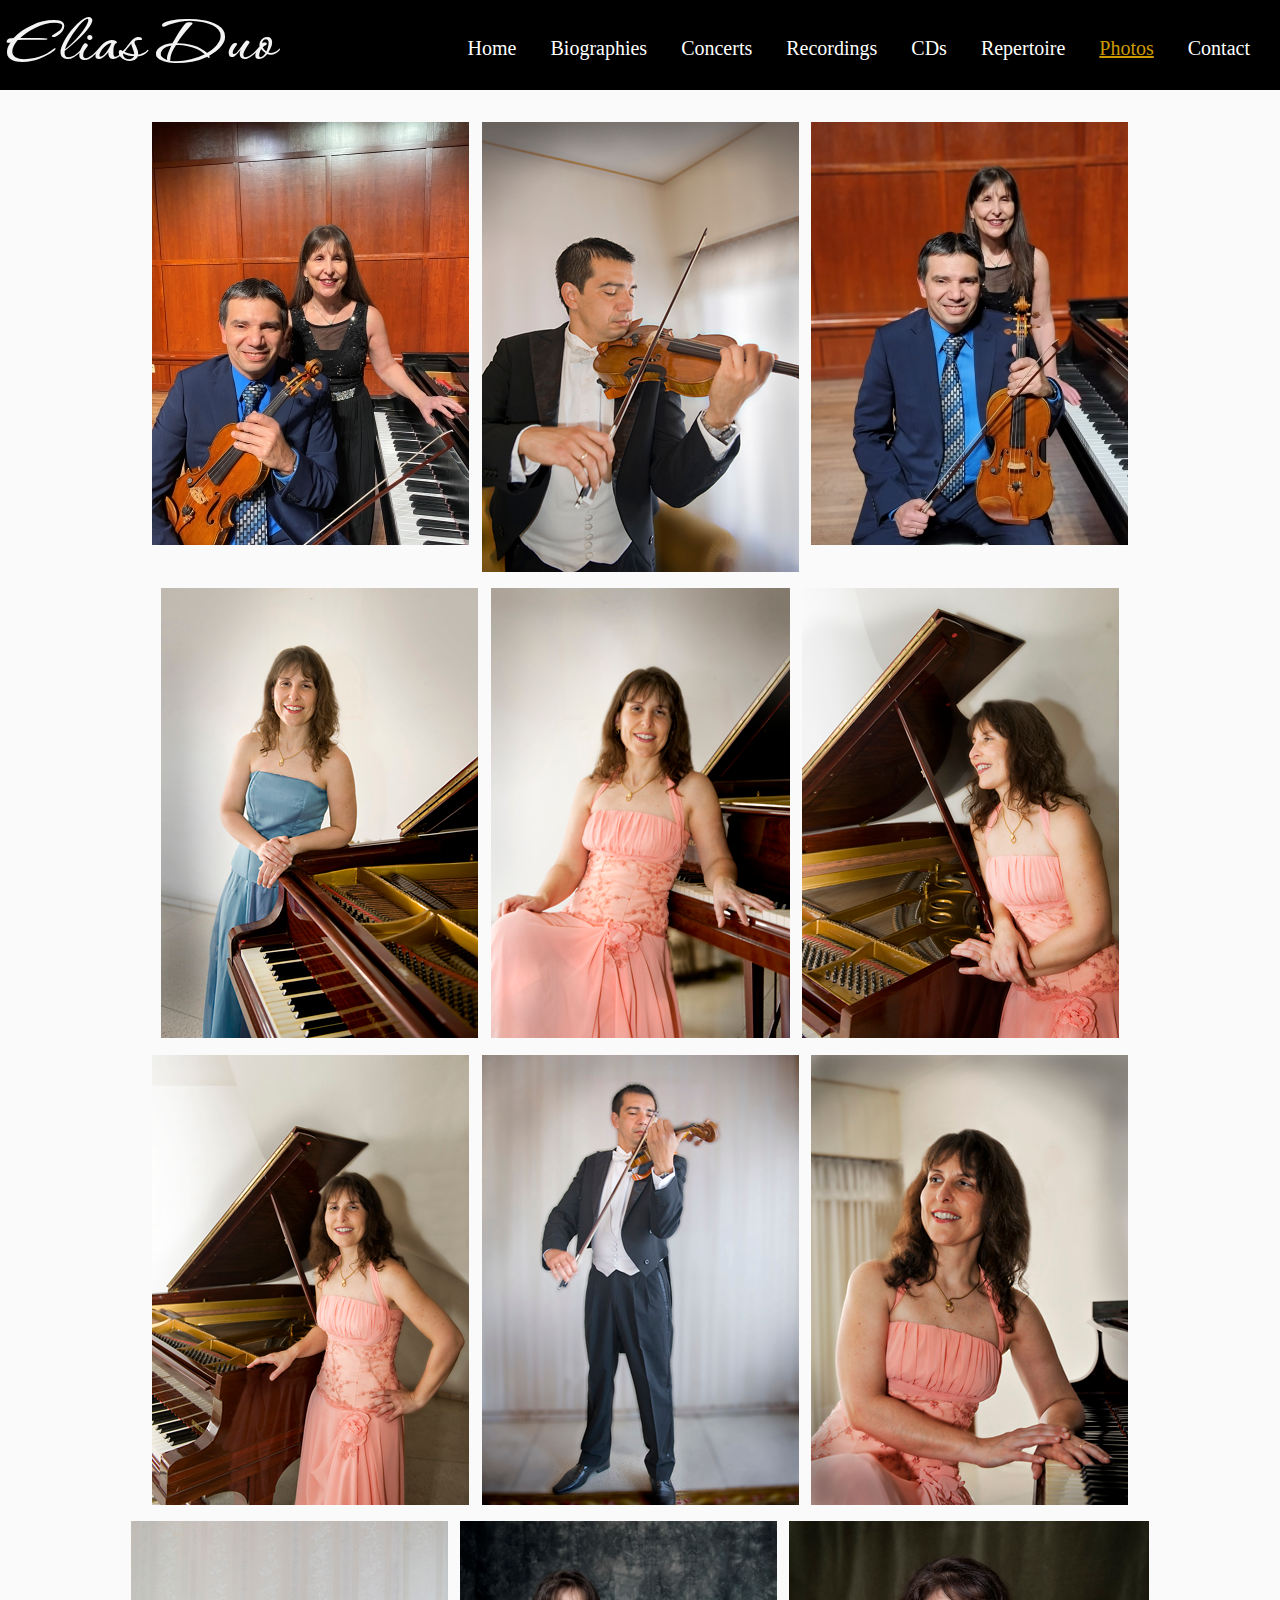
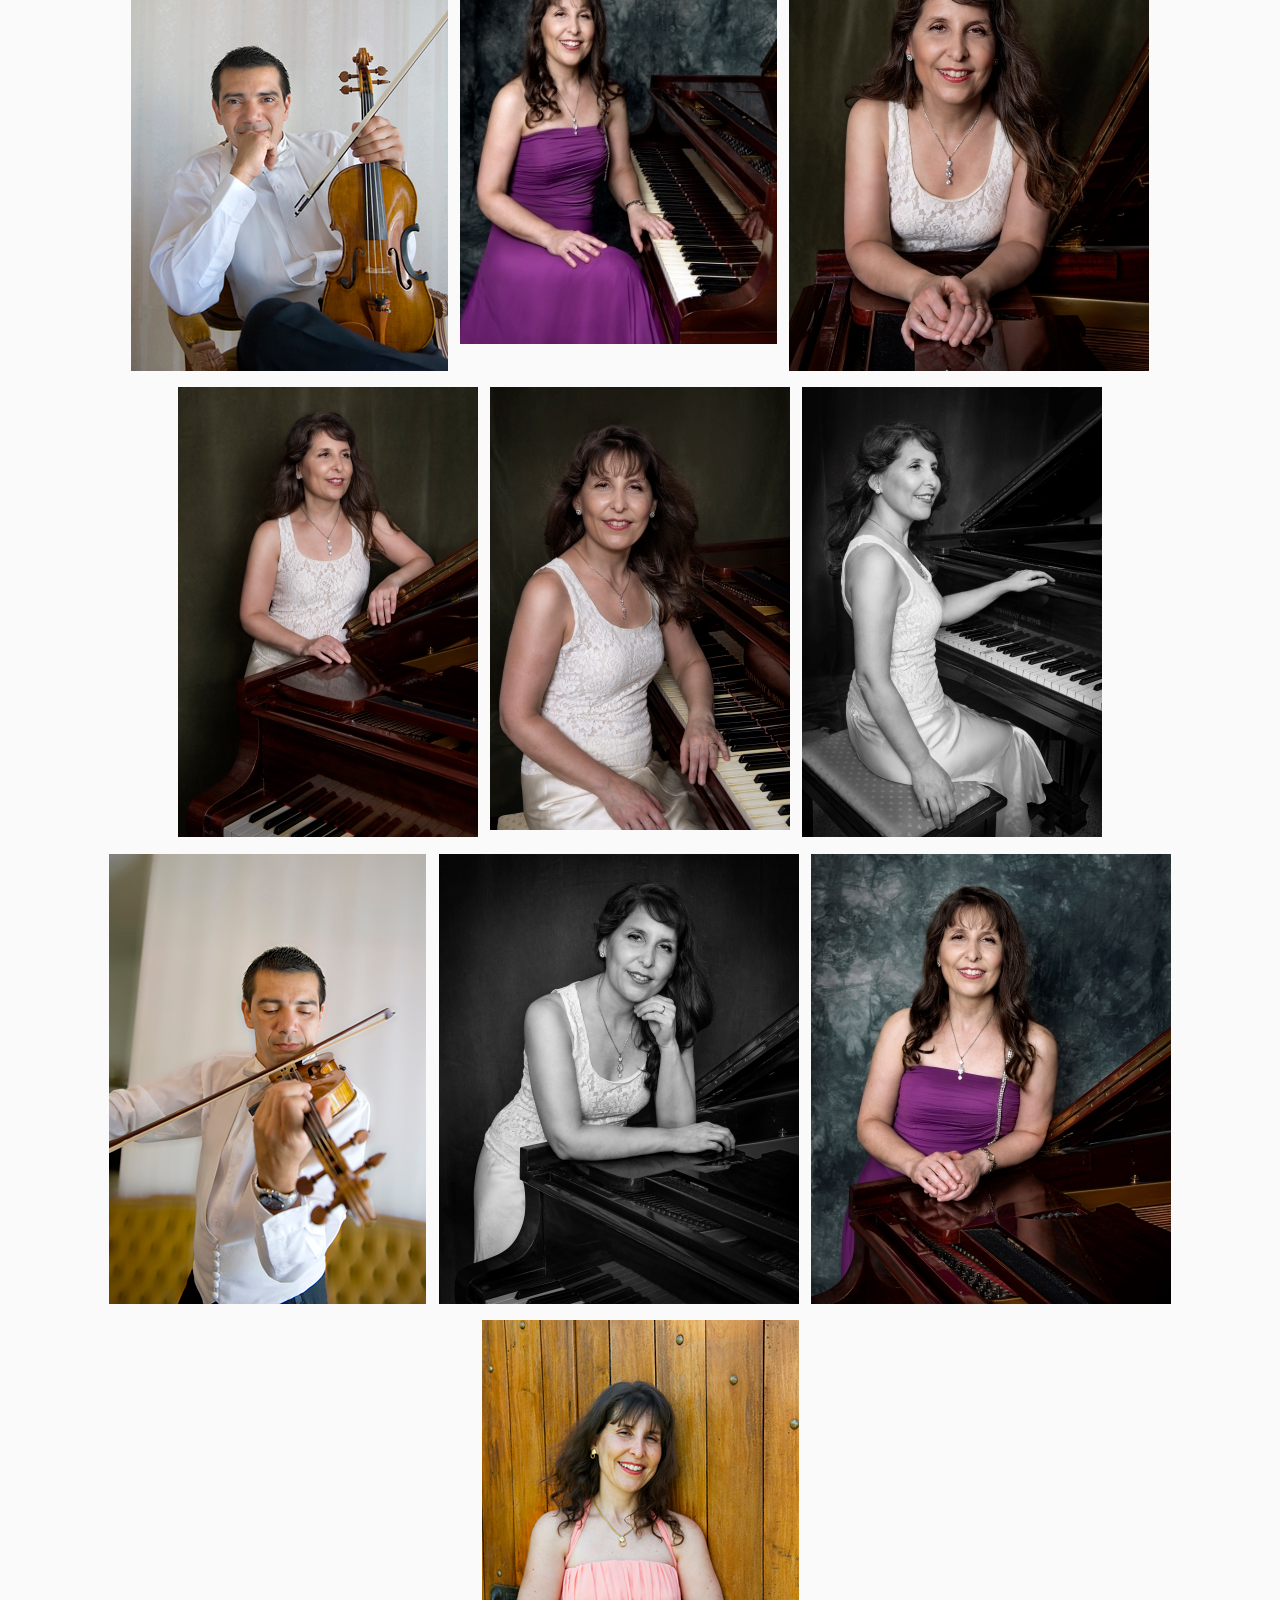
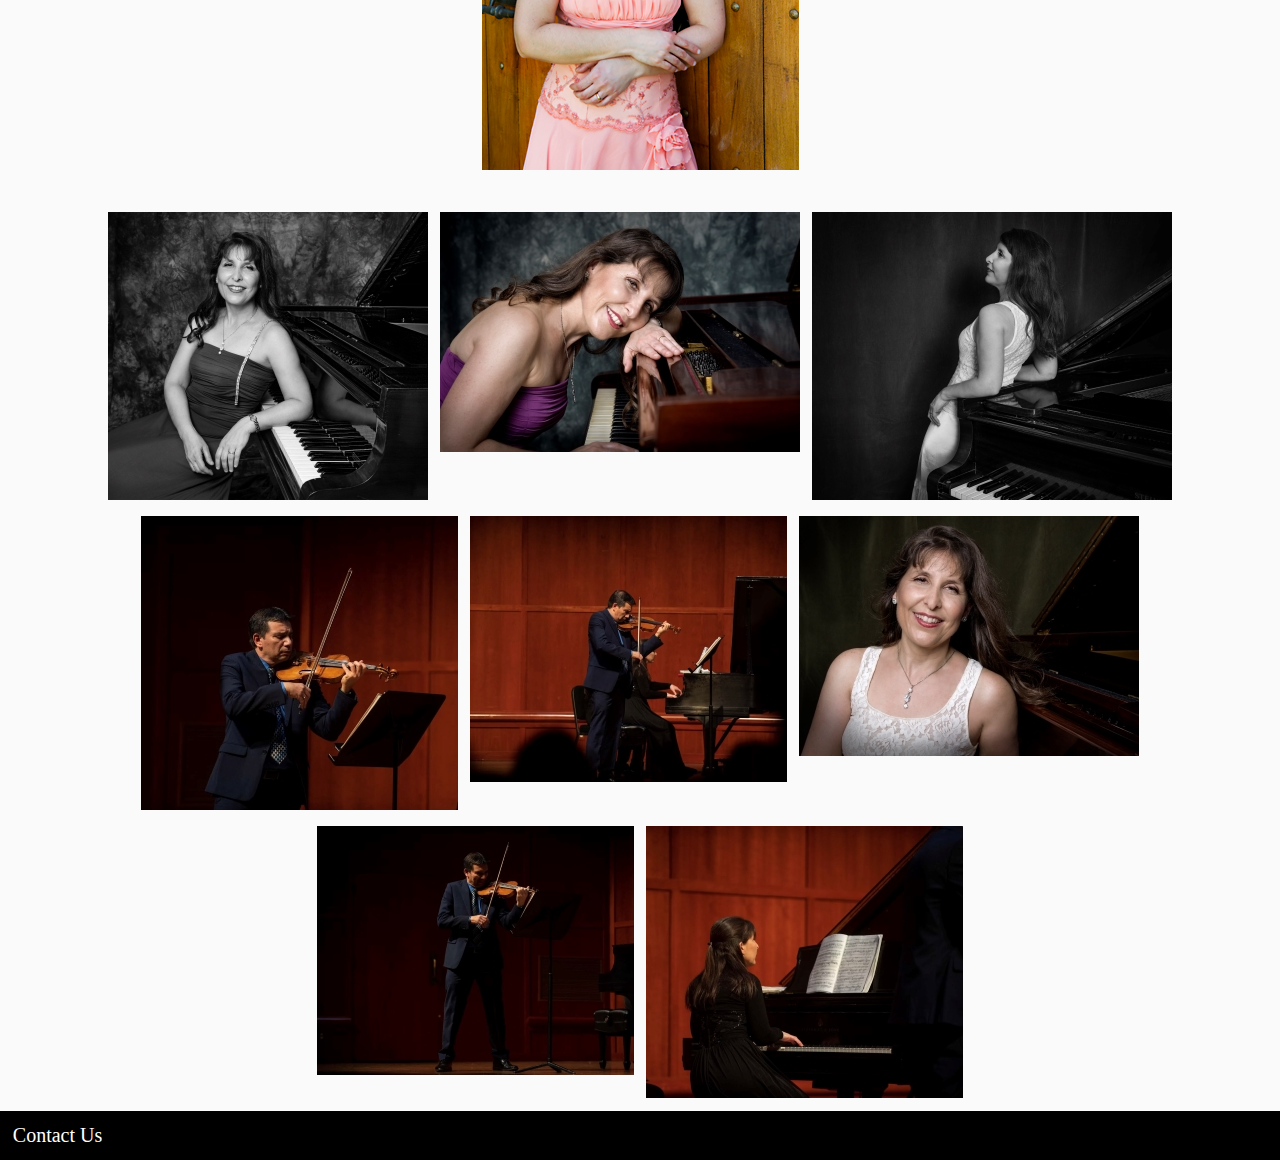
<file: photos.html>
<!DOCTYPE html>
<html lang="en-US">
<head>
  <meta http-equiv="Content-Type" content="text/html; charset=utf-8" />
  <title>Photos</title>
  <link href="css/main.css" rel="stylesheet">
  <link href="css/photos.css" rel="stylesheet">
  <link REL="SHORTCUT ICON" HREF="favicon.ico">
  <script type="text/javascript" src="main.js"></script>
</head>

<body>
  <div class="doc-container">
    <header class="navbar">
      <h1>
        <a class="brand" href="index.html">Elias Duo</a>
      </h1>
      <nav>
        <a class="nav-item" href="index.html">Home</a>
        <a class="nav-item" href="bios.html">Biographies</a>
        <a class="nav-item" href="concerts.html">Concerts</a>
        <a class="nav-item" href="recordings.html">Recordings</a>
        <a class="nav-item" href="cds.html">CDs</a>

        <div class="nav-item rep-dropdown">
          <a id="rep-drop" onclick="toggleRepertoire()">Repertoire</a>
          <div id="rep-navcontent" class="rep-content nav-item">
            <a class="nav-item" href="violinpiano.html">Violin & Piano</a>
            <br>
            <a class="nav-item" href="vsolo.html">Violin Solo</a>
            <br>
            <a class="nav-item" href="pconcerto.html">Piano Concerto</a>
            <br>
            <a class="nav-item" href="psolo.html">Piano Solo</a>
          </div>
        </div>
        
        <a class="nav-item active-item" href="photos.html">Photos</a>
        <a class="nav-item" href="contact.html">Contact</a>
    </nav>
    </header>

    <main>
    <!-- Begin photo container 1 -->
    <div class="photo-container">

      <div class="photo-card">
        <img src="img/andrea_carlos_02.jpg" alt="Carlos and Andrea - New Image 2">
      </div>

      <div class="photo-card">
        <img src="img/old_imgs/c4.jpg" alt="Carlos - Old Image 4">
      </div>

      <div class="photo-card">
        <img src="img/andrea_carlos_03.jpg" alt="Carlos and Andrea - New Image 3">
      </div>

      <div class="photo-card">
        <img src="img/old_imgs/a1.jpg" alt="Andrea - Old Image 1">
      </div>

      <div class="photo-card">
        <img src="img/old_imgs/a3.jpg" alt="Andrea - Old Image 3">
      </div>

      <div class="photo-card">
        <img src="img/old_imgs/a4.jpg" alt="Andrea - Old Image 4">
      </div>


      <div class="photo-card">
        <img src="img/old_imgs/a5.jpg" alt="Andrea - Old Image 5">
      </div>

      <div class="photo-card">
        <img src="img/old_imgs/c5.jpg" alt="Carlos - Old Image 5">
      </div>

      <div class="photo-card">
        <img src="img/old_imgs/a6.jpg" alt="Andrea - Old Image 6">
      </div>

      <div class="photo-card">
        <img src="img/old_imgs/c6.jpg" alt="Carlos - Old Image 6">
      </div>

      <div class="photo-card">
        <img src="img/andrea8.jpg" alt="Andrea - New Image 8">
      </div>

      <div class="photo-card">
        <img src="img/andrea9.jpg" alt="Andrea - New Image 9">
      </div>

      <div class="photo-card">
        <img src="img/andrea7.jpg" alt="Andrea - New Image 7">
      </div>

      <div class="photo-card">
        <img src="img/andrea10.jpg" alt="Andrea - New Image 10">
      </div>

      <div class="photo-card">
        <img src="img/andrea2.jpg" alt="Andrea - New Image 2">
      </div>
      
      <div class="photo-card">
        <img src="img/old_imgs/c2.jpg" alt="Carlos - Old Image 2">
      </div>

      <div class="photo-card">
        <img src="img/andrea6.jpg" alt="Andrea - New Image 6">
      </div>

      <div class="photo-card">
        <img src="img/andrea0.jpg" alt="Andrea - New Image 0">
      </div>

      <div class="photo-card">
        <img src="img/old_imgs/a2.jpg" alt="Andrea - Old Image 2">
      </div>

    </div>
    <!-- End photo container 1 -->


    <!-- Begin photo container 2, for smaller images -->
    <!-- Smaller images will shrink down together -->
    <div class="photo-container">

      <div class="photo-card">
        <img src="img/andrea4.jpg" alt="Andrea - New Image 4">
      </div>

      <div class="photo-card">
        <img src="img/andrea1.jpg" alt="Andrea - New Image 1">
      </div>

      <div class="photo-card">
        <img src="img/andrea5.jpg" alt="Andrea - New Image 5">
      </div>

      <div class="photo-card">
        <img src="img/carlos_concert_2.jpg" alt="Carlos - Concert Image 2">
      </div>


      <div class="photo-card">
        <img src="img/carlos_concert_1.jpg" alt="Carlos - Concert Image 1">
      </div>

      <div class="photo-card">
        <img src="img/andrea3.jpg" alt="Andrea - New Image 3">
      </div>

      <div class="photo-card">
        <img src="img/carlos_concert_3.jpg" alt="Carlos - Concert Image 3">
      </div>

      <div class="photo-card">
        <img src="img/andrea_concert.jpg" alt="Andrea - Concert Image 1">
      </div>


    </div>
      <!-- End photo container 2 -->
    </main>

    <footer class="navbar">
      <nav>
        <a class="nav-item" href="contact.html">Contact Us</a>
      </nav>
    </footer>
  </div>
</body>
</html>
</file>
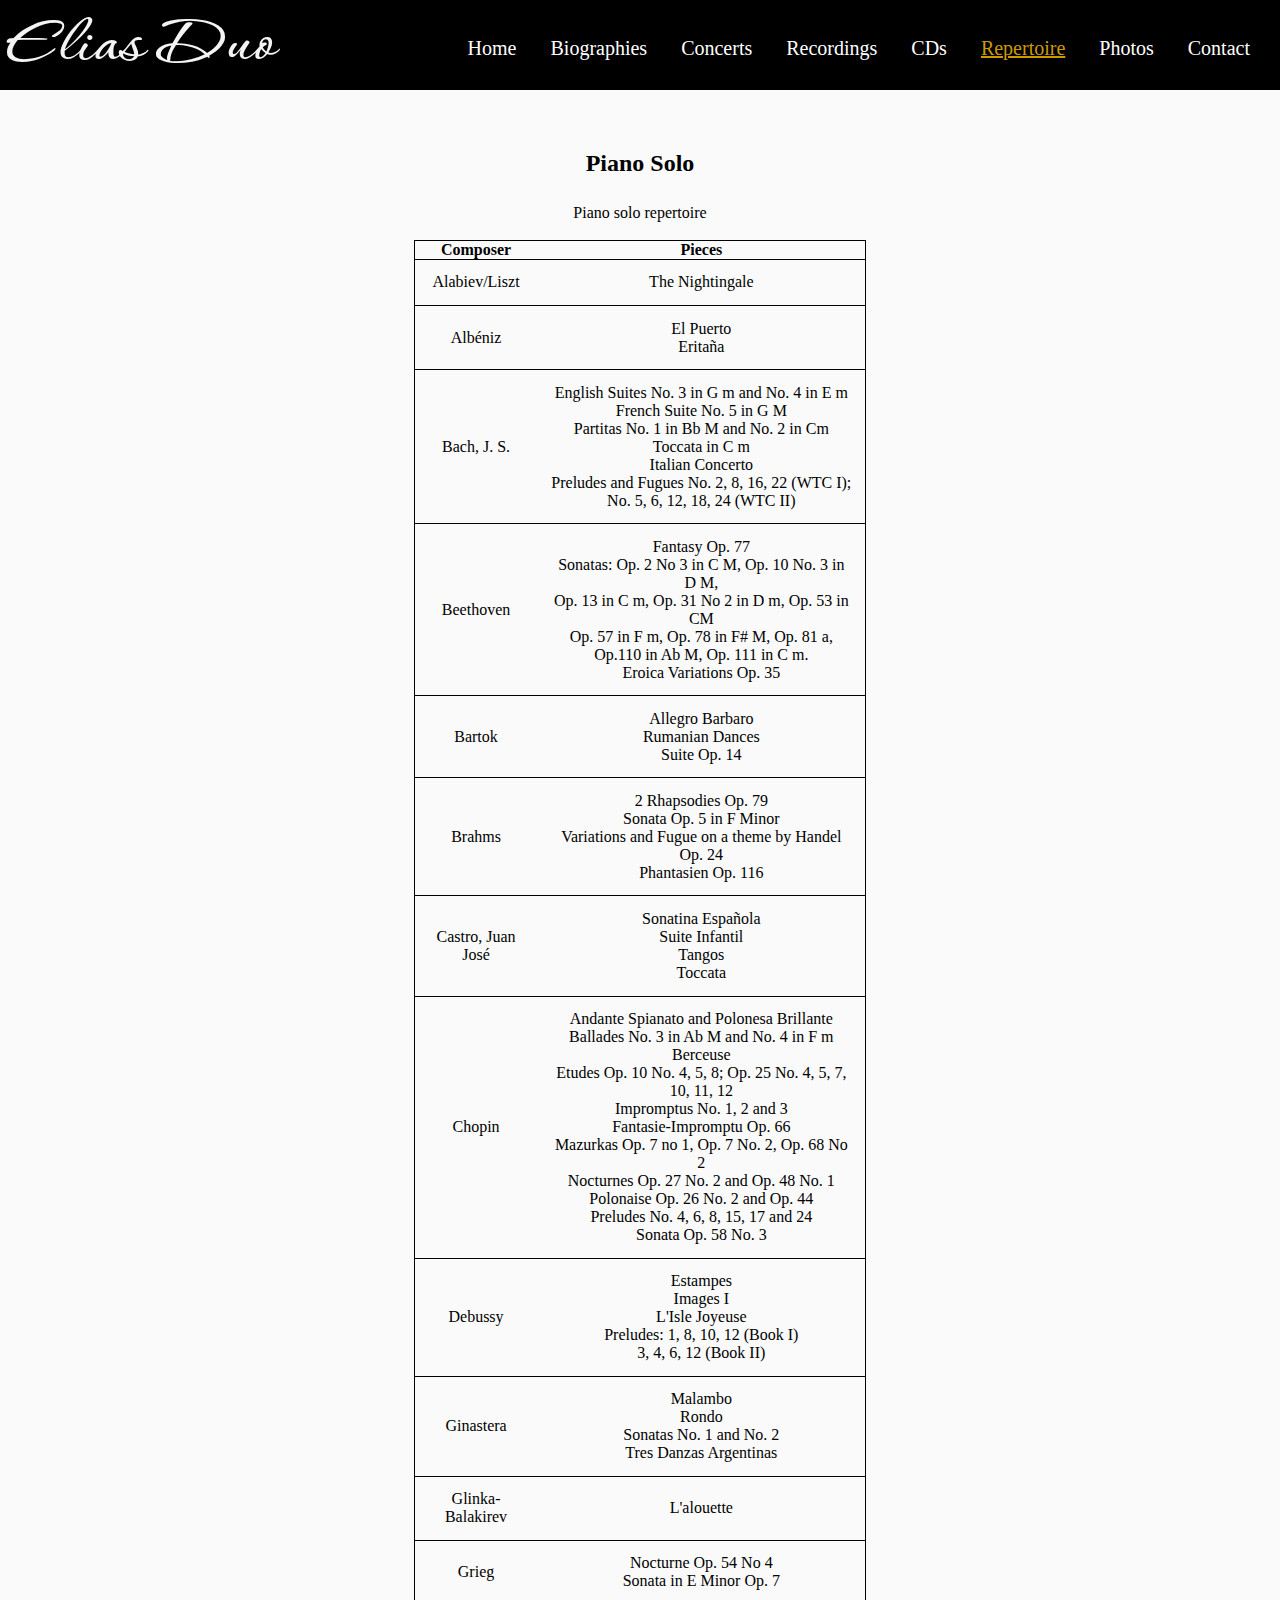
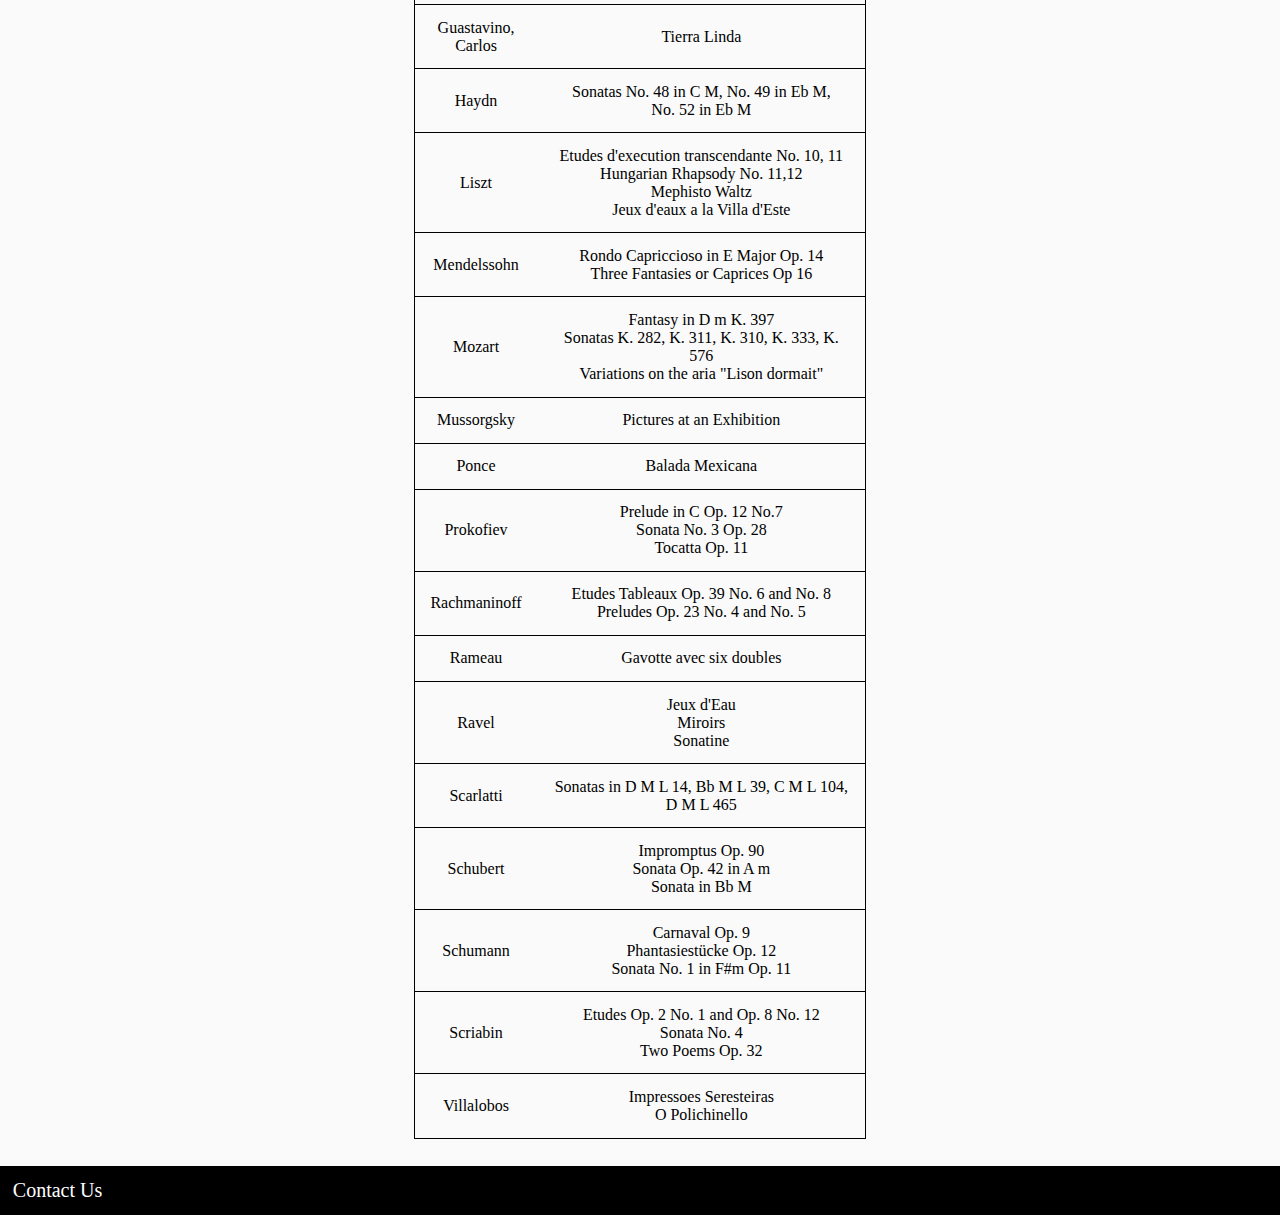
<file: psolo.html>
<!DOCTYPE html>
<html lang="en-US">
<head>

  <meta http-equiv="Content-Type" content="text/html; charset=utf-8" />
  <title>Piano Solo</title>
  <link href="css/main.css" rel="stylesheet">
  <link href="css/repetoire.css" rel="stylesheet">
  <link REL="SHORTCUT ICON" HREF="favicon.ico">
  <script type="text/javascript" src="main.js"></script>
</head>
<body>
    <div class="doc-container">

        <header class="navbar">
            <h1>
                <a class="brand" href="index.html">Elias Duo</a>
            </h1>
            <nav>
                <a class="nav-item" href="index.html">Home</a>
                <a class="nav-item" href="bios.html">Biographies</a>
                <a class="nav-item" href="concerts.html">Concerts</a>
                <a class="nav-item" href="recordings.html">Recordings</a>
                <a class="nav-item" href="cds.html">CDs</a>

                <div class="nav-item rep-dropdown">
                    <a id="rep-drop" onclick="toggleRepertoire()" class="active-item">Repertoire</a>
                    <div id="rep-navcontent" class="rep-content nav-item">
                      <a class="nav-item" href="violinpiano.html">Violin & Piano</a>
                      <br>
                      <a class="nav-item" href="vsolo.html">Violin Solo</a>
                      <br>
                      <a class="nav-item" href="pconcerto.html">Piano Concerto</a>
                      <br>
                      <a class="nav-item active-item" href="psolo.html">Piano Solo</a>
                    </div>
                  </div>

                <a class="nav-item" href="photos.html">Photos</a>
                <a class="nav-item" href="contact.html">Contact</a>
            </nav>
        </header>

        <main>
        <div class="rep-container">
            <div class="rep-card">
                <h2 class="rep-hdr">Piano Solo</h2><br>
                <caption>Piano solo repertoire</caption><br><br>
                <table id="pianoSoloRep" class="rep-table">
                    <tr>
                        <th>Composer</th>
                        <th>Pieces</th>
                    </tr>
                    <tr>
                        <td>Alabiev/Liszt</td>
                        <td>The Nightingale</td>
                    </tr>
                    <tr>
                        <td>Albéniz</td>
                        <td>El Puerto<br/>Eritaña</td>
                    </tr>
                    <tr>
                        <td>Bach, J. S.</td>
                        <td>English Suites No. 3 in G m and No. 4 in E m<br/>French Suite No. 5 in G M<br/>Partitas No. 1 in Bb M and No. 2 in Cm<br/>Toccata in C m<br/>Italian Concerto<br/>Preludes and Fugues No. 2, 8, 16, 22 (WTC I);<br/> No. 5, 6, 12, 18, 24 (WTC II)</td>
                    </tr>
                    <tr>
                        <td>Beethoven</td>
                        <td>Fantasy Op. 77<br/>Sonatas: Op. 2 No 3 in C M, Op. 10 No. 3 in D M,<br/>Op. 13 in C m, Op. 31 No 2 in D m, Op. 53 in CM<br/>Op. 57 in F m, Op. 78 in F# M, Op. 81 a,<br/>Op.110 in Ab M, Op. 111 in C m.<br/>Eroica Variations Op. 35</td>
                    </tr>
                    <tr>
                        <td>Bartok</td>
                        <td>Allegro Barbaro<br/>Rumanian Dances<br/>Suite Op. 14</td>
                    </tr>
                    <tr>
                        <td>Brahms</td>
                        <td>2 Rhapsodies Op. 79<br/>Sonata Op. 5 in F Minor<br/>Variations and Fugue on a theme by Handel Op. 24<br/>Phantasien Op. 116</td>
                    </tr>
                    <tr>
                        <td>Castro, Juan José</td>
                        <td>Sonatina Española<br/>Suite Infantil<br/>Tangos<br/>Toccata</td>
                    </tr>
                    <tr>
                        <td>Chopin</td>
                        <td>Andante Spianato and Polonesa Brillante<br/>Ballades No. 3 in Ab M and No. 4 in F m<br/>Berceuse<br/>Etudes Op. 10 No. 4, 5, 8; Op. 25 No. 4, 5, 7,<br/>10, 11, 12<br/>Impromptus No. 1, 2 and 3<br/>Fantasie-Impromptu Op. 66<br/>Mazurkas Op. 7 no 1, Op. 7 No. 2, Op. 68 No 2<br/>Nocturnes Op. 27 No. 2 and Op. 48 No. 1<br/>Polonaise Op. 26 No. 2 and Op. 44<br/>Preludes No. 4, 6, 8, 15, 17 and 24<br/>Sonata Op. 58 No. 3</td>
                    </tr>
                    <tr>
                        <td>Debussy</td>
                        <td>Estampes<br/>Images I<br/>L'Isle Joyeuse<br/>Preludes: 1, 8, 10, 12 (Book I)<br/>3, 4, 6, 12 (Book II)</td>
                    </tr>
                    <tr>
                        <td>Ginastera</td>
                        <td>Malambo<br/>Rondo<br/>Sonatas No. 1 and No. 2<br/>Tres Danzas Argentinas</td>
                    </tr>
                    <tr>
                        <td>Glinka-Balakirev</td>
                        <td>L'alouette</td>
                    </tr>
                    <tr>
                        <td>Grieg</td>
                        <td>Nocturne Op. 54 No 4<br/>Sonata in E Minor Op. 7</td>
                    </tr>
                    <tr>
                        <td>Guastavino, Carlos</td>
                        <td>Tierra Linda</td>
                    </tr>
                    <tr>
                        <td>Haydn</td>
                        <td>Sonatas No. 48 in C M, No. 49 in Eb M,<br/>No. 52 in Eb M</td>
                    </tr>
                    <tr>
                        <td>Liszt</td>
                        <td>Etudes d'execution transcendante No. 10, 11<br/>Hungarian Rhapsody No. 11,12<br/>Mephisto Waltz<br/>Jeux d'eaux a la Villa d'Este</td>
                    </tr>
                    <tr>
                        <td>Mendelssohn</td>
                        <td>Rondo Capriccioso in E Major Op. 14<br/>Three Fantasies or Caprices Op 16</td>
                    </tr>
                    <tr>
                        <td>Mozart</td>
                        <td>Fantasy in D m K. 397<br/>Sonatas K. 282, K. 311, K. 310, K. 333, K. 576<br/>Variations on the aria "Lison dormait"</td>
                    </tr>
                    <tr>
                        <td>Mussorgsky</td>
                        <td>Pictures at an Exhibition</td>
                    </tr>
                    <tr>
                        <td>Ponce</td>
                        <td>Balada Mexicana</td>
                    </tr>
                    <tr>
                        <td>Prokofiev</td>
                        <td>Prelude in C Op. 12 No.7<br/>Sonata No. 3 Op. 28<br/>Tocatta Op. 11</td>
                    </tr>
                    <tr>
                        <td>Rachmaninoff</td>
                        <td>Etudes Tableaux Op. 39 No. 6 and No. 8<br/>Preludes Op. 23 No. 4 and No. 5</td>
                    </tr>
                    <tr>
                        <td>Rameau</td>
                        <td>Gavotte avec six doubles</td>
                    </tr>
                    <tr>
                        <td>Ravel</td>
                        <td>Jeux d'Eau<br/>Miroirs<br/>Sonatine</td>
                    </tr>
                    <tr>
                        <td>Scarlatti</td>
                        <td>Sonatas in D M L 14, Bb M L 39, C M L 104,<br/>D M L 465</td>
                    </tr>
                    <tr>
                        <td>Schubert</td>
                        <td>Impromptus Op. 90<br/>Sonata Op. 42 in A m<br/>Sonata in Bb M</td>
                    </tr>
                    <tr>
                        <td>Schumann</td>
                        <td>Carnaval Op. 9<br/>Phantasiestücke Op. 12<br/>Sonata No. 1 in F#m Op. 11</td>
                    </tr>
                    <tr>
                        <td>Scriabin</td>
                        <td>Etudes Op. 2 No. 1 and Op. 8 No. 12<br/>Sonata No. 4<br/>Two Poems Op. 32</td>
                    </tr>
                    <tr>
                        <td>Villalobos</td>
                        <td>Impressoes Seresteiras<br/>O Polichinello</td>
                    </tr>
                </table>
            </div>
        </div>
        </main>


    <footer class="navbar">
        <nav>
        <a class="nav-item" href="contact.html">Contact Us</a>
        </nav>
    </footer>
  </div>
</body>
</html>
</file>
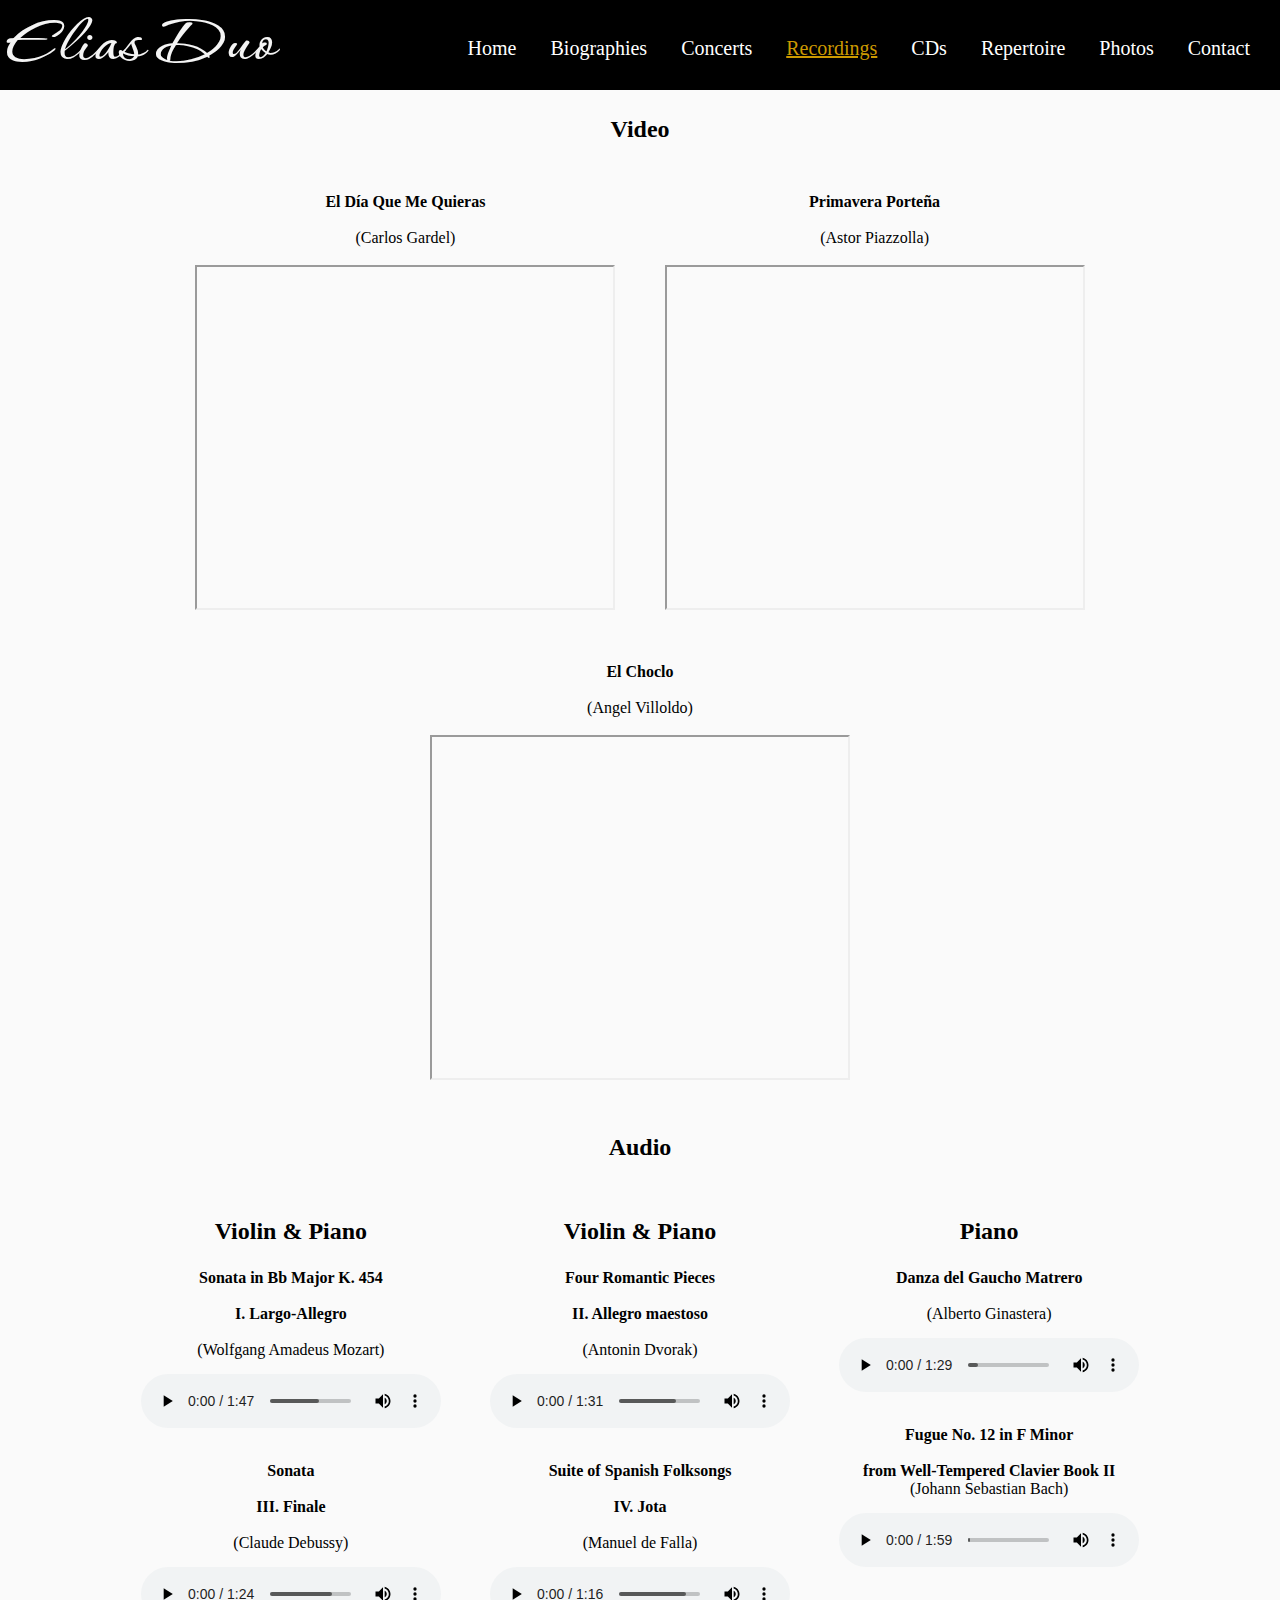
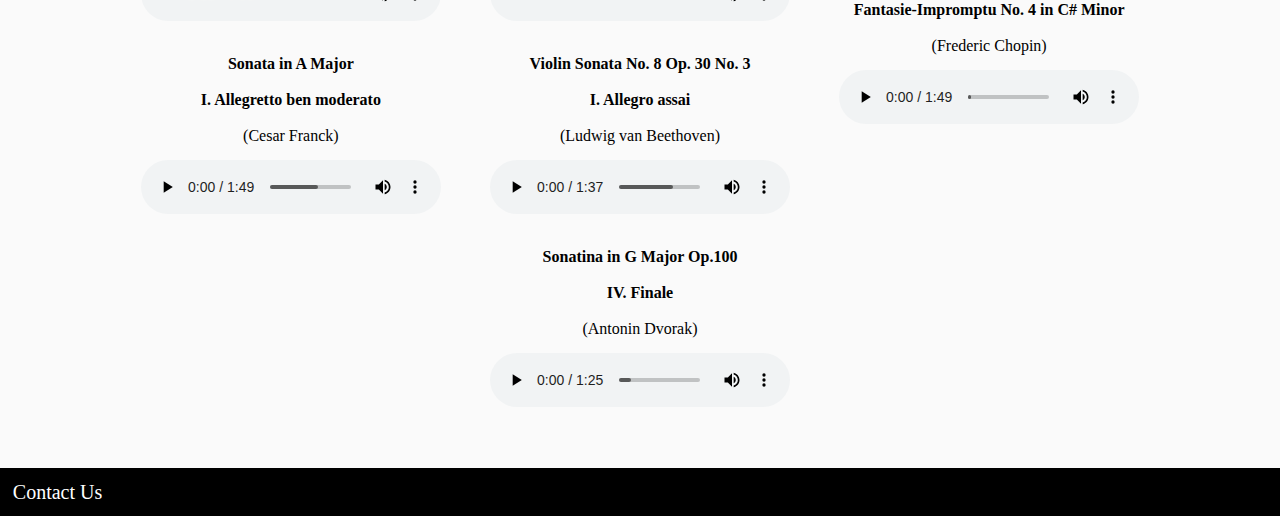
<file: recordings.html>
<!DOCTYPE html>
<html lang="en-US">
<head>
  <meta http-equiv="Content-Type" content="text/html; charset=utf-8" />
  <title>Recordings</title>
  <link href="css/main.css" rel="stylesheet">
  <link href="css/recordings.css" rel="stylesheet">
  <link REL="SHORTCUT ICON" HREF="favicon.ico">
  <script type="text/javascript" src="main.js"></script>
</head>
<body>
  <div class="doc-container">
    <header class="navbar">
      <h1>
        <a class="brand" href="index.html">Elias Duo</a>
      </h1>
      <nav>
        <a class="nav-item" href="index.html">Home</a>
        <a class="nav-item" href="bios.html">Biographies</a>
        <a class="nav-item" href="concerts.html">Concerts</a>
        <a class="nav-item active-item" href="recordings.html">Recordings</a>
        <a class="nav-item" href="cds.html">CDs</a>

        <div class="nav-item rep-dropdown">
          <a id="rep-drop" onclick="toggleRepertoire()">Repertoire</a>
          <div id="rep-navcontent" class="rep-content nav-item">
            <a class="nav-item" href="violinpiano.html">Violin & Piano</a>
            <br>
            <a class="nav-item" href="vsolo.html">Violin Solo</a>
            <br>
            <a class="nav-item" href="pconcerto.html">Piano Concerto</a>
            <br>
            <a class="nav-item" href="psolo.html">Piano Solo</a>
          </div>
        </div>
        
        <a class="nav-item" href="photos.html">Photos</a>
        <a class="nav-item" href="contact.html">Contact</a>
    </nav>
    </header>
      
    <main>
        <div class="record-hdr">
          <h2>Video</h2>
        </div>
        <div class="record-container">
          <div class="record-card">
            <p class="record-title">El Día Que Me Quieras</p><br>
            <p>(Carlos Gardel)</p>
            <br>
            <iframe width="420" height="345" src="https://www.youtube.com/embed/hSb3kD-9rGQ?autoplay=0" allowfullscreen title="El Dia Que Me Quieras"></iframe>
          </div>

          <div class="record-card">
            <p class="record-title">Primavera Porteña</p><br>
            <p>(Astor Piazzolla)</p>
            <br>
            <iframe width="420" height="345" src="https://www.youtube.com/embed/NzXqFYx2u5M?autoplay=0" allowfullscreen title="Primavera Portena"></iframe>
          </div>

          <div class="record-card">
            <p class="record-title">El Choclo</p><br>
            <p>(Angel Villoldo)</p>
            <br>
            <iframe width="420" height="345" src="https://www.youtube.com/embed/DMeufoBokB8?autoplay=0" allowfullscreen title="El Choclo"></iframe>
          </div>
        </div>

        <div class="record-hdr">
          <h2>Audio</h2>
        </div>
        <div class="record-container">
          <div class="record-card">

            <h2 class="record-hdr">Violin & Piano</h2><br>

            <p class="record-title">Sonata in Bb Major K. 454</p><br>
            <p class="record-title">I. Largo-Allegro</p><br>
            <p>(Wolfgang Amadeus Mozart)</p>
            <audio controls>
              <source src="sounds/1.1clip.mp3" type="audio/mpeg">
              Your browser does not support the audio element.
            </audio>

            <p class="record-title">Sonata</p><br>
            <p class="record-title">III. Finale</p><br>
            <p>(Claude Debussy)</p>
            <audio controls>
              <source src="sounds/1.6clip.mp3" type="audio/mpeg">
              Your browser does not support the audio element.
            </audio>

            <p class="record-title">Sonata in A Major</p><br>
            <p class="record-title">I. Allegretto ben moderato</p><br>
            <p>(Cesar Franck)</p>
            <audio controls>
              <source src="sounds/1.7clip.mp3" type="audio/mpeg">
              Your browser does not support the audio element.
            </audio>

          </div>

          <div class="record-card">

            <h2 class="record-hdr">Violin & Piano</h2><br>

            <p class="record-title">Four Romantic Pieces</p><br>
            <p class="record-title">II. Allegro maestoso</p><br>
            <p>(Antonin Dvorak)</p>
            <audio controls>
              <source src="sounds/2.3clip.mp3" type="audio/mpeg">
              Your browser does not support the audio element.
            </audio>

            <p class="record-title">Suite of Spanish Folksongs</p><br>
            <p class="record-title">IV. Jota</p><br>
            <p>(Manuel de Falla)</p>
            <audio controls>
              <source src="sounds/2.10clip.mp3" type="audio/mpeg">
              Your browser does not support the audio element.
            </audio>

            <p class="record-title">Violin Sonata No. 8 Op. 30 No. 3</p><br>
            <p class="record-title">I. Allegro assai</p><br>
            <p>(Ludwig van Beethoven)</p>
            <audio controls>
              <source src="sounds/3.1clip.mp3" type="audio/mpeg">
              Your browser does not support the audio element.
            </audio>

            <p class="record-title">Sonatina in G Major Op.100</p><br>
            <p class="record-title">IV. Finale</p><br>
            <p>(Antonin Dvorak)</p>
            <audio controls>
              <source src="sounds/4.11clip.mp3" type="audio/mpeg">
              Your browser does not support the audio element.
            </audio>

          </div>

          <div class="record-card">
            <h2 class="record-hdr">Piano</h2><br>

            <p class="record-title">Danza del Gaucho Matrero</p><br>
            <p>(Alberto Ginastera)</p>
            <audio controls>
              <source src="sounds/5.5clip.mp3" type="audio/mpeg">
              Your browser does not support the audio element.
            </audio>

            <p class="record-title">Fugue No. 12 in F Minor</p><br>
            <p class="record-title">from Well-Tempered Clavier Book II</p>
            <p>(Johann Sebastian Bach)</p>
            <audio controls>
              <source src="sounds/6.1clip.mp3" type="audio/mpeg">
              Your browser does not support the audio element.
            </audio>

            <p class="record-title">Fantasie-Impromptu No. 4 in C# Minor</p><br>
            <p>(Frederic Chopin)</p>
            <audio controls>
              <source src="sounds/6.10clip.mp3" type="audio/mpeg">
              Your browser does not support the audio element.
            </audio>

          </div>
        </div>
      </main>

        <footer class="navbar">
          <nav>
            <a class="nav-item" href="contact.html">Contact Us</a>
          </nav>
        </footer>
  </div>
</body>
</html>
</file>
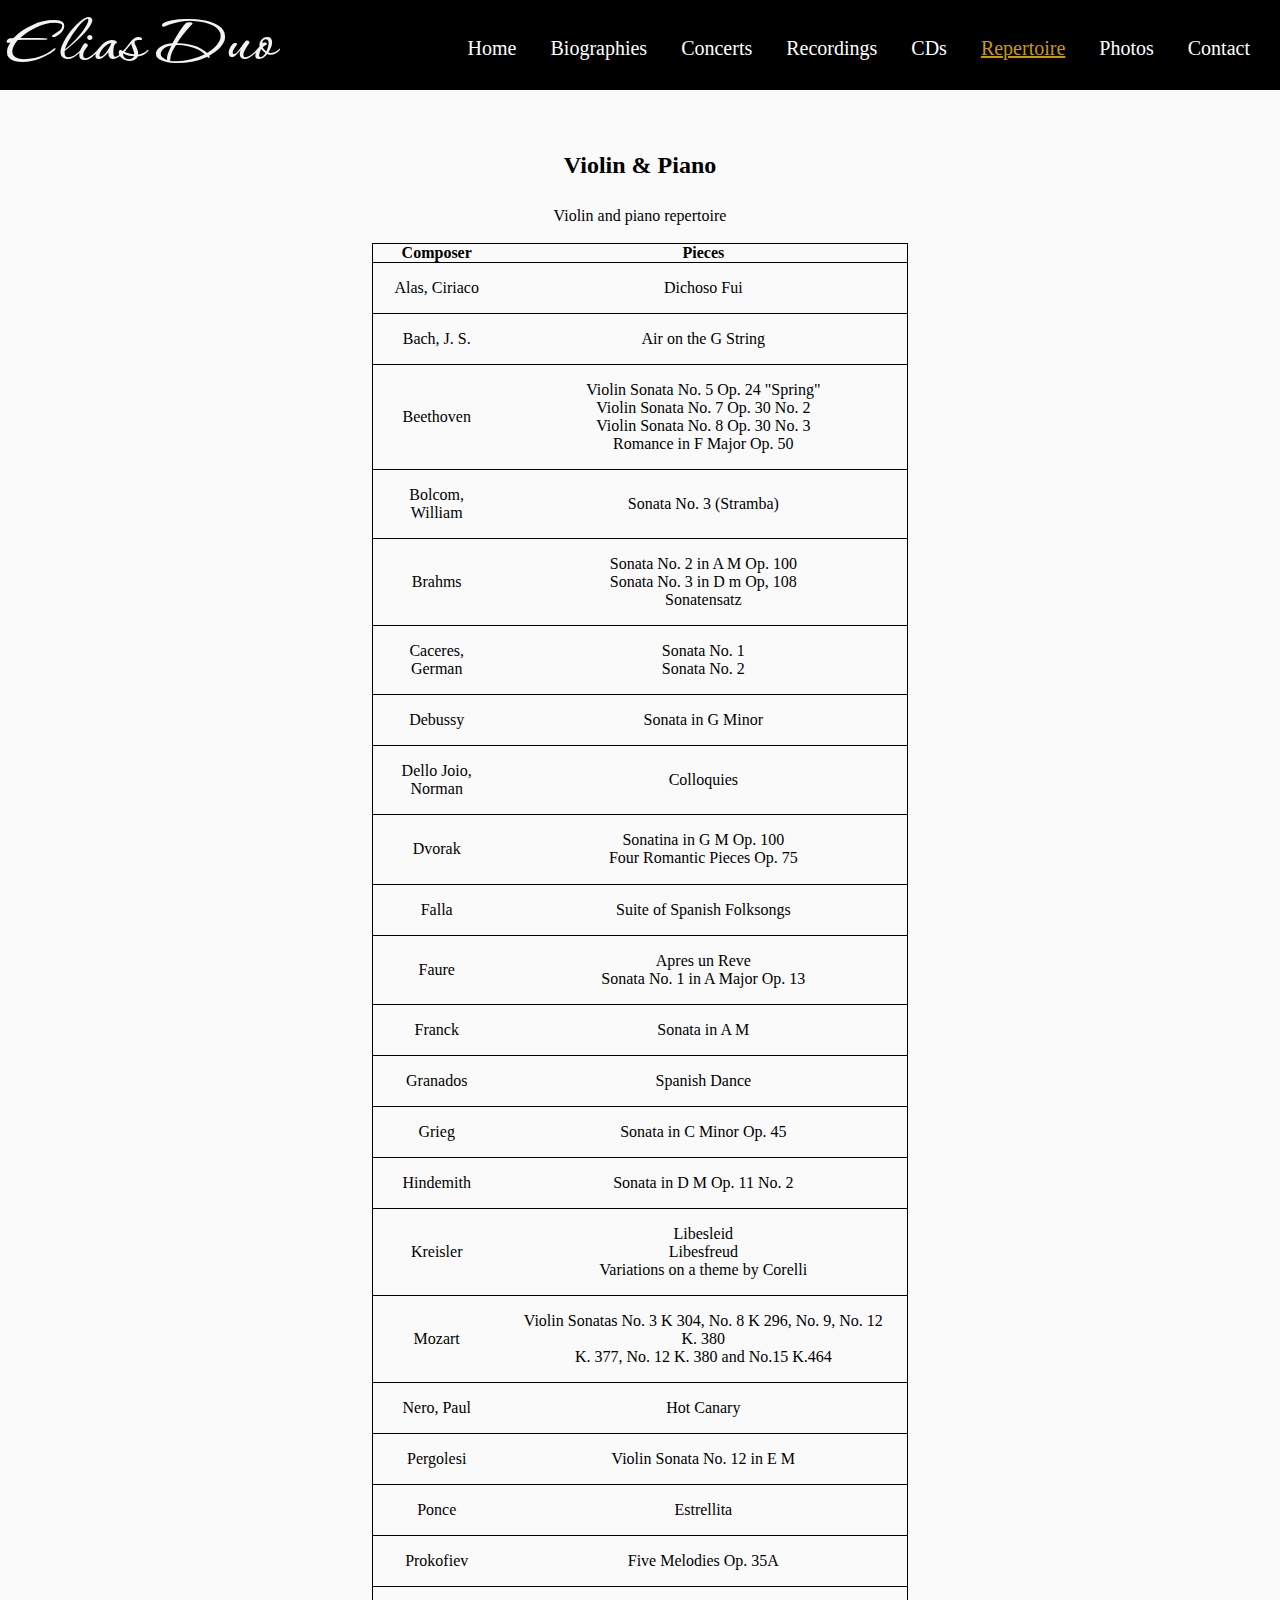
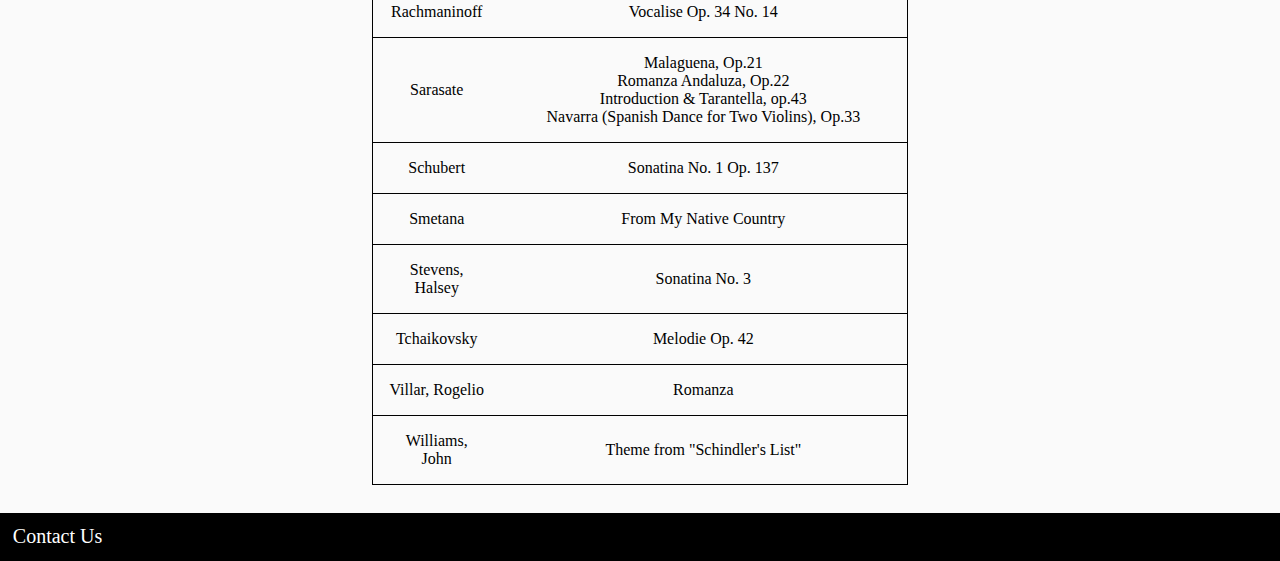
<file: violinpiano.html>
<!DOCTYPE html>
<html lang="en-US">
<head>

  <meta http-equiv="Content-Type" content="text/html; charset=utf-8" />
  <title>Violin & Piano</title>
  <link href="css/main.css" rel="stylesheet">
  <link href="css/repetoire.css" rel="stylesheet">
  <link REL="SHORTCUT ICON" HREF="favicon.ico">
  <script type="text/javascript" src="main.js"></script>
</head>
<body>
    <div class="doc-container">
            <header class="navbar">
                <h1>
                    <a class="brand" href="index.html">Elias Duo</a>
                </h1>
                <nav>
                    <a class="nav-item" href="index.html">Home</a>
                    <a class="nav-item" href="bios.html">Biographies</a>
                    <a class="nav-item" href="concerts.html">Concerts</a>
                    <a class="nav-item" href="recordings.html">Recordings</a>
                    <a class="nav-item" href="cds.html">CDs</a>

                    <div class="nav-item rep-dropdown">
                        <a id="rep-drop" onclick="toggleRepertoire()" class="active-item">Repertoire</a>
                        <div id="rep-navcontent" class="rep-content nav-item">
                          <a class="nav-item active-item" href="violinpiano.html">Violin & Piano</a>
                          <br>
                          <a class="nav-item" href="vsolo.html">Violin Solo</a>
                          <br>
                          <a class="nav-item" href="pconcerto.html">Piano Concerto</a>
                          <br>
                          <a class="nav-item" href="psolo.html">Piano Solo</a>
                        </div>
                      </div>

                    <a class="nav-item" href="photos.html">Photos</a>
                    <a class="nav-item" href="contact.html">Contact</a>
                </nav>
            </header>

        <main>
        <div class="rep-container">

            <div class="rep-card">
                <h2 class="rep-hdr">Violin & Piano</h2><br>
                <caption>Violin and piano repertoire</caption><br><br>
                <table id="violinPianoRep" class="rep-table">
                    <tr>
                        <th>Composer</th>
                        <th>Pieces</th>
                    </tr>
                    <tr>
                        <td>Alas, Ciriaco</td>
                        <td>Dichoso Fui</td>
                    </tr>
                    <tr>
                        <td>Bach, J. S.</td>
                        <td>Air on the G String</td>
                    </tr>
                    <tr>
                        <td>Beethoven</td>
                        <td>Violin Sonata No. 5 Op. 24 "Spring"<br/>Violin Sonata No. 7 Op. 30 No. 2<br/>Violin Sonata No. 8 Op. 30 No. 3<br/>Romance in F Major Op. 50 </td>
                    </tr>
                    <tr>
                        <td>Bolcom, William </td>
                        <td>Sonata No. 3 (Stramba)</td>
                    </tr>
                    <tr>
                        <td>Brahms</td>
                        <td>Sonata No. 2 in A M Op. 100<br/>Sonata No. 3 in D m Op, 108<br/>Sonatensatz</td>
                    </tr>
                    <tr>
                        <td>Caceres, German</td>
                        <td>Sonata No. 1<br/>Sonata No. 2</td>
                    </tr>
                    <tr>
                        <td>Debussy</td>
                        <td>Sonata in G Minor</td>
                    </tr>
                    <tr>
                        <td>Dello Joio, Norman</td>
                        <td>Colloquies</td>
                    </tr>
                    <tr>
                        <td>Dvorak</td>
                        <td>Sonatina in G M Op. 100<br/>Four Romantic Pieces Op. 75</td>
                    </tr>
                    <tr>
                        <td>Falla</td>
                        <td>Suite of Spanish Folksongs </td>
                    </tr>
                    <tr>
                        <td>Faure</td>
                        <td>Apres un Reve<br/>Sonata No. 1 in A Major Op. 13</td>
                    </tr>
                    <tr>
                        <td>Franck</td>
                        <td>Sonata in A M</td>
                    </tr>
                    <tr>
                        <td>Granados</td>
                        <td>Spanish Dance</td>
                    </tr>
                    <tr>
                        <td>Grieg</td>
                        <td>Sonata in C Minor Op. 45</td>
                    </tr>
                    <tr>
                        <td>Hindemith</td>
                        <td>Sonata in D M Op. 11 No. 2</td>
                    </tr>
                    <tr>
                        <td>Kreisler</td>
                        <td>Libesleid<br/>Libesfreud<br/>Variations on a theme by Corelli</td>
                    </tr>
                    <tr>
                        <td>Mozart</td>
                        <td>Violin Sonatas No. 3 K 304, No. 8 K 296, No. 9, No. 12 K. 380<br/>K. 377, No. 12 K. 380 and No.15 K.464</td>
                    </tr>
                    <tr>
                        <td>Nero, Paul</td>
                        <td>Hot Canary</td>
                    </tr>
                    <tr>
                        <td>Pergolesi</td>
                        <td>Violin Sonata No. 12 in E M</td>
                    </tr>
                    <tr>
                        <td>Ponce</td>
                        <td>Estrellita</td>
                    </tr>
                    <tr>
                        <td>Prokofiev</td>
                        <td>Five Melodies Op. 35A </td>
                    </tr>
                    <tr>
                        <td>Rachmaninoff</td>
                        <td>Vocalise Op. 34 No. 14</td>
                    </tr>
                    <tr>
                        <td>Sarasate</td>
                        <td>Malaguena, Op.21<br/>Romanza Andaluza, Op.22<br/>Introduction & Tarantella, op.43<br/>Navarra (Spanish Dance for Two Violins), Op.33</td>
                    </tr>
                    <tr>
                        <td>Schubert</td>
                        <td>Sonatina No. 1 Op. 137</td>
                    </tr>
                    <tr>
                        <td>Smetana</td>
                        <td>From My Native Country</td>
                    </tr>
                    <tr>
                        <td>Stevens, Halsey</td>
                        <td>Sonatina No. 3 </td>
                    </tr>
                    <tr>
                        <td>Tchaikovsky</td>
                        <td>Melodie Op. 42</td>
                    </tr>
                    <tr>
                        <td>Villar, Rogelio</td>
                        <td>Romanza</td>
                    </tr>
                    <tr>
                        <td>Williams, John</td>
                        <td>Theme from "Schindler's List"</td>
                    </tr>
                </table>
            </div>

        </div>
        </main>


        <footer class="navbar">
            <nav>
            <a class="nav-item" href="contact.html">Contact Us</a>
            </nav>
        </footer>
    </div>
</body>
</html>
</file>
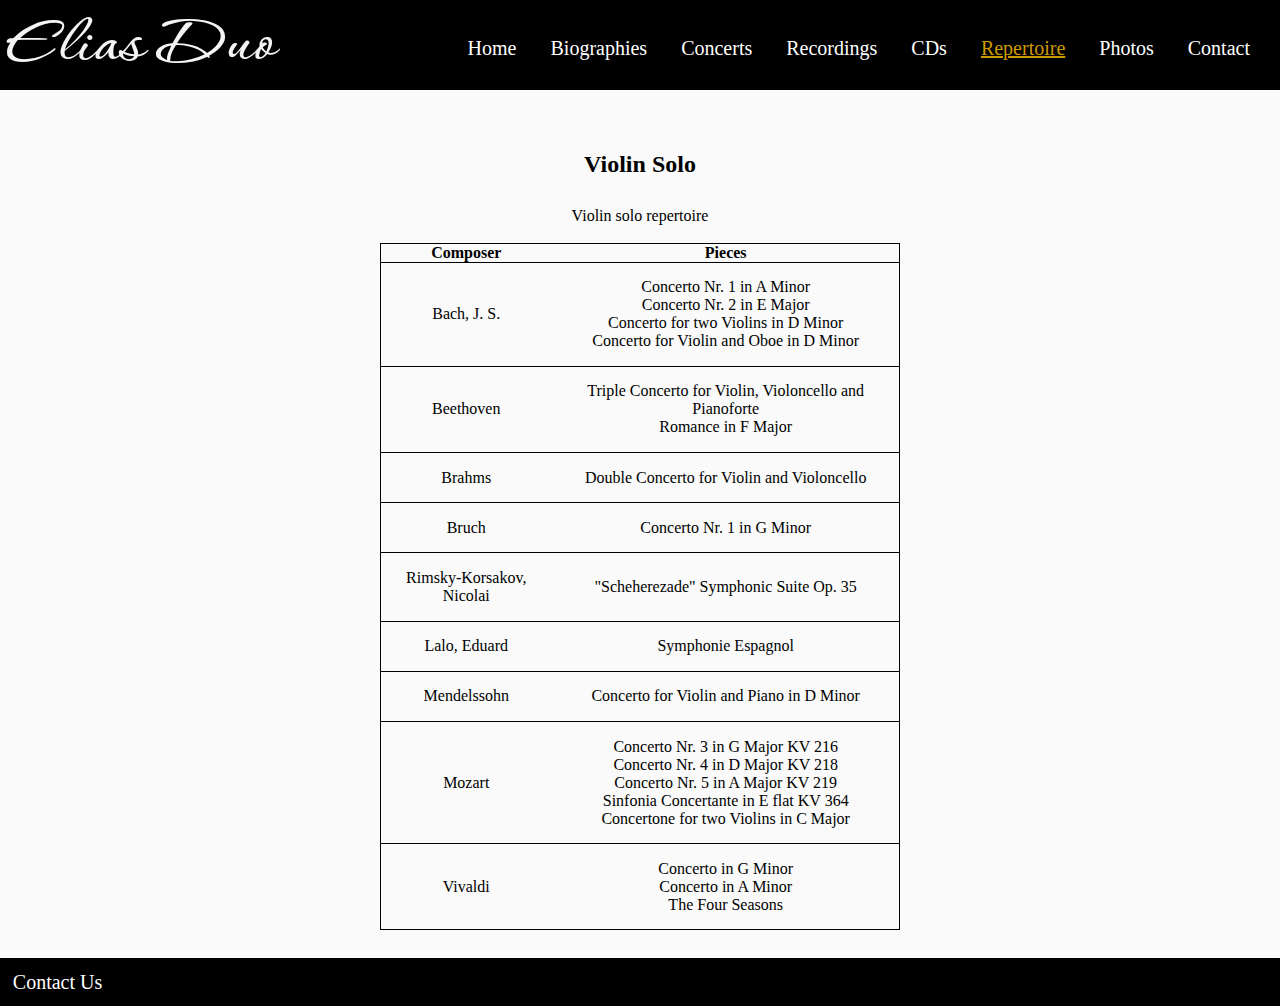
<file: vsolo.html>
<!DOCTYPE html>
<html lang="en-US">
<head>

  <meta http-equiv="Content-Type" content="text/html; charset=utf-8" />
  <title>Violin Solo</title>
  <link href="css/main.css" rel="stylesheet">
  <link href="css/repetoire.css" rel="stylesheet">
  <link REL="SHORTCUT ICON" HREF="favicon.ico">
  <script type="text/javascript" src="main.js"></script>
</head>
<body>
    <div class="doc-container">
        <header class="navbar">
            <h1>
            <a class="brand" href="index.html">Elias Duo</a>
            </h1>
            <nav>
            <a class="nav-item" href="index.html">Home</a>
            <a class="nav-item" href="bios.html">Biographies</a>
            <a class="nav-item" href="concerts.html">Concerts</a>
            <a class="nav-item" href="recordings.html">Recordings</a>
            <a class="nav-item" href="cds.html">CDs</a>
        
            <div class="nav-item rep-dropdown">
                <a id="rep-drop" onclick="toggleRepertoire()" class="active-item">Repertoire</a>
                <div id="rep-navcontent" class="rep-content nav-item">
                  <a class="nav-item" href="violinpiano.html">Violin & Piano</a>
                  <br>
                  <a class="nav-item active-item" href="vsolo.html">Violin Solo</a>
                  <br>
                  <a class="nav-item" href="pconcerto.html">Piano Concerto</a>
                  <br>
                  <a class="nav-item" href="psolo.html">Piano Solo</a>
                </div>
              </div>
            
            <a class="nav-item" href="photos.html">Photos</a>
            <a class="nav-item" href="contact.html">Contact</a>
        </nav>
        </header>

        <main>
        <div class="rep-container">

            <div class="rep-card">
                <h2 class="rep-hdr">Violin Solo</h2><br>
                <caption>Violin solo repertoire</caption><br><br>
                <table id="violinSoloRep" class="rep-table">
                    <tr>
                        <th>Composer</th>
                        <th>Pieces</th>
                    </tr>
                    <tr>
                        <td>Bach, J. S.</td>
                        <td>Concerto Nr. 1 in A Minor<br/>Concerto Nr. 2 in E Major<br/>Concerto for two Violins in D Minor<br/>Concerto for Violin and Oboe in D Minor </td>
                    </tr>
                    <tr>
                        <td>Beethoven</td>
                        <td>Triple Concerto for Violin, Violoncello and Pianoforte<br/>Romance in F Major</td>
                    </tr>
                    <tr>
                        <td>Brahms</td>
                        <td>Double Concerto for Violin and Violoncello </td>
                    </tr>
                    <tr>
                        <td>Bruch</td>
                        <td>Concerto Nr. 1 in G Minor</td>
                    </tr>
                    <tr>
                        <td>Rimsky-Korsakov, Nicolai</td>
                        <td>"Scheherezade" Symphonic Suite Op. 35</td>
                    </tr>
                    <tr>
                        <td>Lalo, Eduard</td>
                        <td>Symphonie Espagnol</td>
                    </tr>
                    <tr>
                        <td>Mendelssohn</td>
                        <td>Concerto for Violin and Piano in D Minor</td>
                    </tr>
                    <tr>
                        <td>Mozart</td>
                        <td>Concerto Nr. 3 in G Major KV 216<br/>Concerto Nr. 4 in D Major KV 218<br/>Concerto Nr. 5 in A Major KV 219<br/>Sinfonia Concertante in E flat KV 364<br/>Concertone for two Violins in C Major </td>
                    </tr>
                    <tr>
                        <td>Vivaldi</td>
                        <td>Concerto in G Minor<br/>Concerto in A Minor<br/>The Four Seasons </td>
                    </tr>
                </table>

            </div>
        </div>
        </main>

        <footer class="navbar">
            <nav>
            <a class="nav-item" href="contact.html">Contact Us</a>
            </nav>
        </footer>

    </div>
</body>
</html>
</file>
<file: css/main.css>
@import url('https://fonts.googleapis.com/css2?family=Corinthia:wght@700&display=swap');

* {
    box-sizing: border-box;
    margin: 0;
    padding: 0;
    font-family: Georgia, 'Times New Roman', Times, serif, monospace;
}

html {
    height: 100%;
    width: 100%;
}

body {
    background-color: #FAFAFA;
}

.doc-container {
    position: relative;
    min-height: 100vh;
}

header {
    background-color: black;
    display: flex;
    justify-content: space-between;
    align-items: center;
    padding: 0.5% 0% 0% 0.5%;
}

footer {
    background-color: black;
    padding: 1%;
    margin-top: 100px;
    position: absolute;
    bottom: 0;
    width: 100%;
}

a {
    text-decoration: none;
}

main {
    padding-bottom: 2%;
}

.nav-item {
    font-size: 20px;
    color: white;
    transition: all 0.3s ease 0s;
    margin-right: 30px;
}

.nav-item:hover {
    color: #CC9900;
}

.rep-dropdown {
    display: inline-block;
}

.rep-content {
    display: none;
    position: absolute;
    background-color: black;
    border-radius: 5px;
    min-width: 200px;
}

.rep-content a {
    display: inline-block;
    width: 100%;
    padding: 5%;
}

.brand {
    transition: all 0.5s ease 0s;
    cursor: pointer;
    font-size: 70px;
    font-family: 'Corinthia', Georgia, monospace;
    color: #F4F4F4;
    text-align: center;
}

.brand:hover {
    color: #CC9900;
}

.container {
    display: flex; 
}

.panel { 
    display: inline-block;
    width: 50%;
    margin: 5%;
}

.active-item {
    text-decoration: underline;
    color: #CC9900;
}

#rep-drop {
    cursor: pointer;
}
</file>
<file: css/index.css>
@import url('https://fonts.googleapis.com/css2?family=PT+Serif&display=swap');

.init-content {
    text-align: center;
}

.init-info {
    font-size: 18px;
    padding: 6.5% 7.5% 7.5% 2%;
    position: absolute;
    text-align: justify;
    width: 50%;
}

.init-welcome {
    padding-top: 5%;
}

.init-concerts {
    color: #CC9900;
    font-weight: bold;
    font-size: 20px;
}

.init-concerts:hover {
    color: black;
    text-decoration: underline;
}

#welcomeScreen {
    position: relative;
}

#init-title {
    font-size: 35px;
    position: absolute;
    padding: 2% 2% 2% 15%;
    font-family: 'PT Serif', Georgia, monospace;
}

#cover-img {
    width: 100%;
    height: 100%;
}
</file>
<file: css/bios.css>
.panel {
    width: 100%;
    margin: 2.5%; 
}

.bio-container {
    margin: 2%;
}

.bio-text {
    margin: 2%;
}

.bio-img {
    align-self: center;
}

.bio-nameplate {
    text-align: center;
}

.bio-container {
    display: flex; 
    margin: 2%;
    flex-wrap: wrap;
    justify-content: center;
}

.bio-card {
    width: max-content;
    padding: 2%;
    border-radius: 5px;
    text-align: center;
}

.record-hdr {
    margin: 2%;
    text-align: center;
}
</file>
<file: css/cds.css>
.cd-container {
    display: flex; 
    margin: 2%;
    flex-wrap: wrap;
    justify-content: center;
}

.cd-card {
    width: max-content;
    padding: 2%;
    border-radius: 5px;
    text-align: center;
}

.cd-table {
    margin-left: auto;
    margin-right: auto;
}

.cd-hdr {
    margin: 2%;
    text-align: center;
}

.cd-info {
    text-align: center;
}

.cd-title {
    font-weight: 600;
    font-size: 20px;
    margin-bottom: 1%;
}

.cd-contact {
    margin: 2%;
}

.cd-link {
    /* color: firebrick; */
    color: #CC9900;
    text-decoration: underline;
    font-weight: bold;
}

.cd-spotify {
    margin-top: 1%;
}
</file>
<file: css/concerts.css>
.concert-container {
    display: flex; 
    margin: 2%;
    flex-wrap: wrap;
    align-items: center;
    justify-content: center;
}

.gen-nameplate {
    text-align: center;
    margin: 2%;
}

.concert-card {
    border: 2px solid black;
    width: max-content;
    margin-right: 2.5%;
    margin-left: 2.5%;
    margin-bottom: 3%;
    border-radius: 5px;
    /* background-color: firebrick; */
    background-color: black;
}

.concert-title {
    /* color: white; */
    color: #CC9900;
    font-weight: 600;
    font-size: 18px;
    margin-bottom: 2.5%;
    padding: 4%;
}

.concert-info {
    background-color: white;
    padding: 2%;
}
</file>
<file: css/contact.css>
.contact-head {
    text-align: center;
    padding-top: 5%;
}

.contact-items {
    text-align: center;
    width: 50%;
    margin: auto;
    padding-top: 5%;
}

.contact-link {
    /* color: firebrick; */
    color: #CC9900;
    font-weight: bold;
}

.contact-main {
    text-align: center;
    margin: 5%;
}
</file>
<file: css/repetoire.css>
.rep-container {
    display: flex; 
    margin: 1%;
    flex-wrap: wrap;
    justify-content: center;
}

.rep-card {
    width: max-content;
    padding: 3%;
    text-align: center;
}

.rep-table {
    margin-left: auto;
    margin-right: auto;
}

.rep-hdr {
    /* color: firebrick; */
    color: black;
    margin: 2%;
    text-align: center;
}

.rep-info {
    text-align: center;
}

.rep-title {
    font-weight: 600;
    text-align: center;
    margin: 2%;
}

table {
    border-collapse: collapse;
}

tr {
    border: 0.5px solid black;
}

td {
    padding: 3%;
    border-radius: 1px;
}
</file>
<file: css/photos.css>
.photo-container {
    display: flex; 
    margin: 2%;
    padding: 0;
    flex-wrap: wrap;
    justify-content: center;
}

.photo-card {
    margin: 0.5%;
}
</file>
<file: css/recordings.css>
.record-container {
    display: flex; 
    margin: 2%;
    flex-wrap: wrap;
    justify-content: center;
}

.record-card {
    width: max-content;
    padding: 2%;
    border-radius: 5px;
    text-align: center;
}

.record-hdr {
    margin: 2%;
    text-align: center;
}

.record-info {
    text-align: center;
}

.record-title {
    font-weight: 600;
}

audio {
    margin-bottom: 10%;
    margin-top: 5%;
}
</file>
